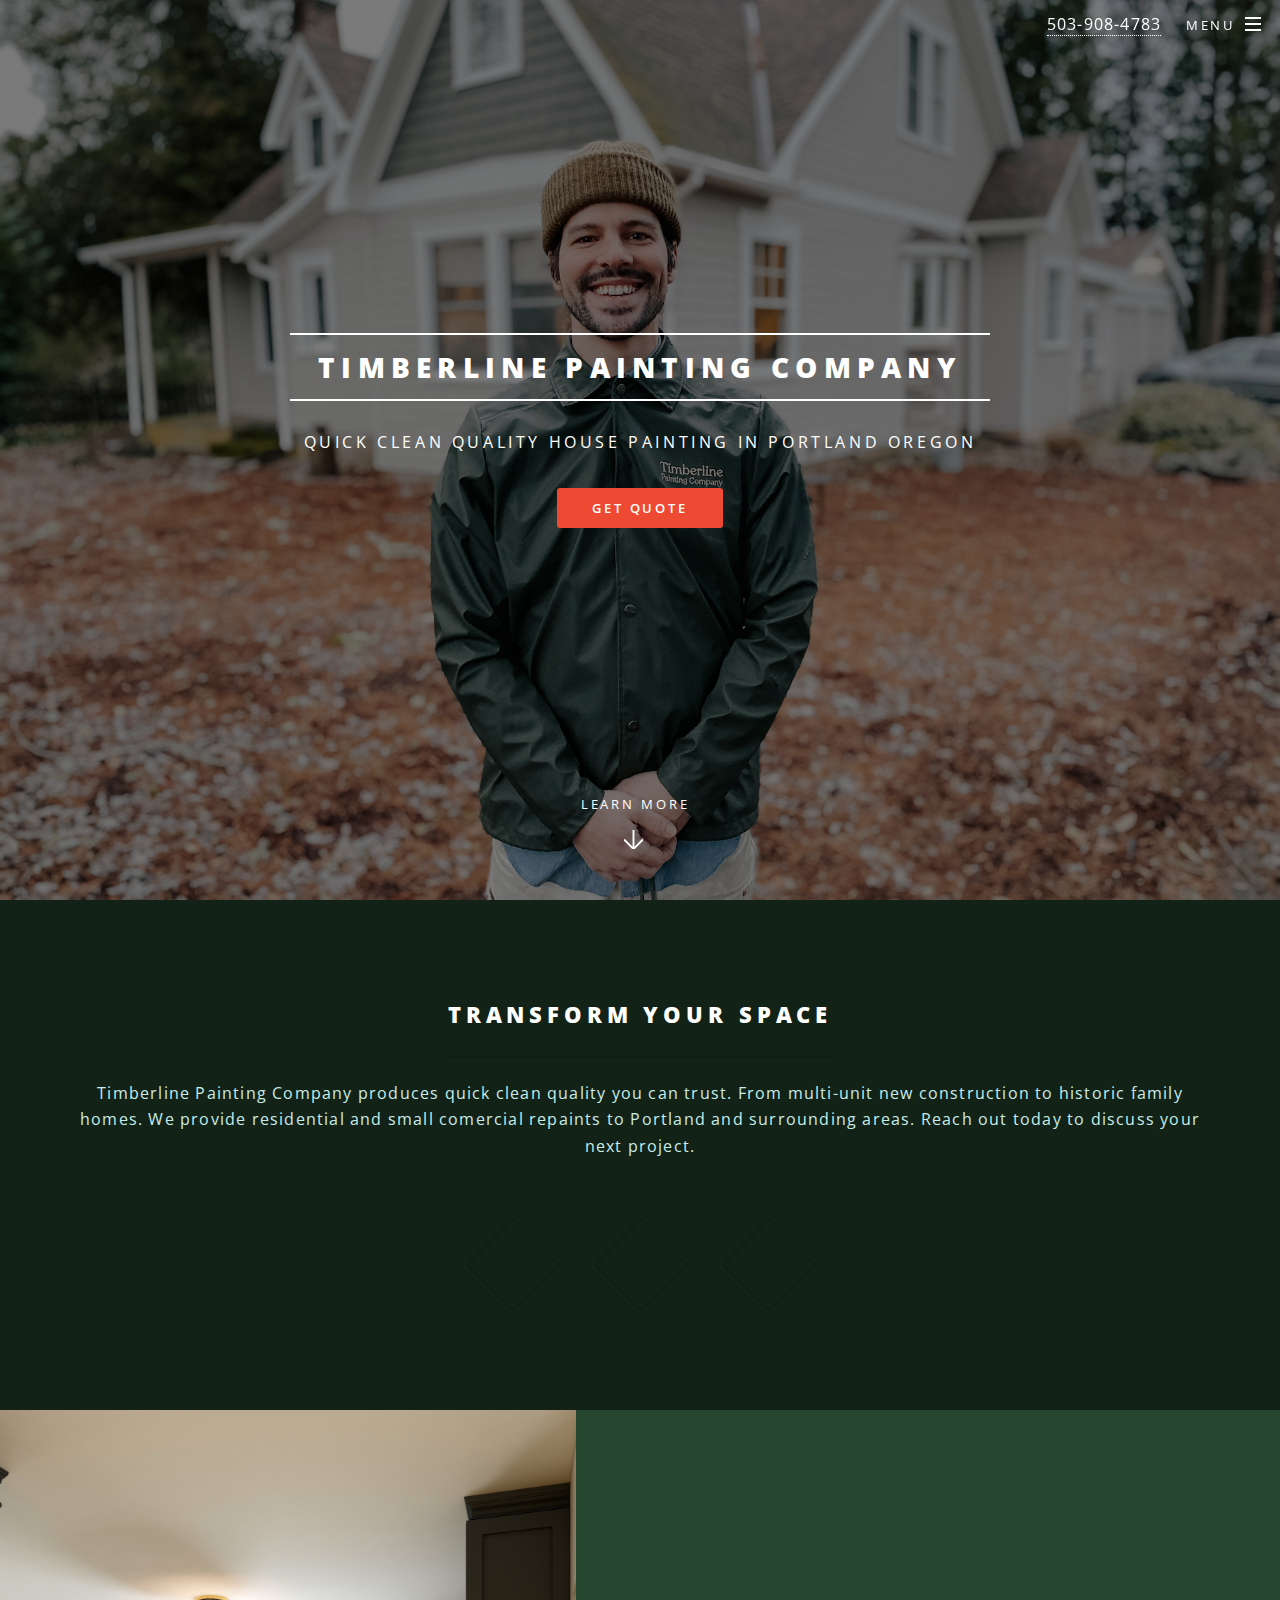
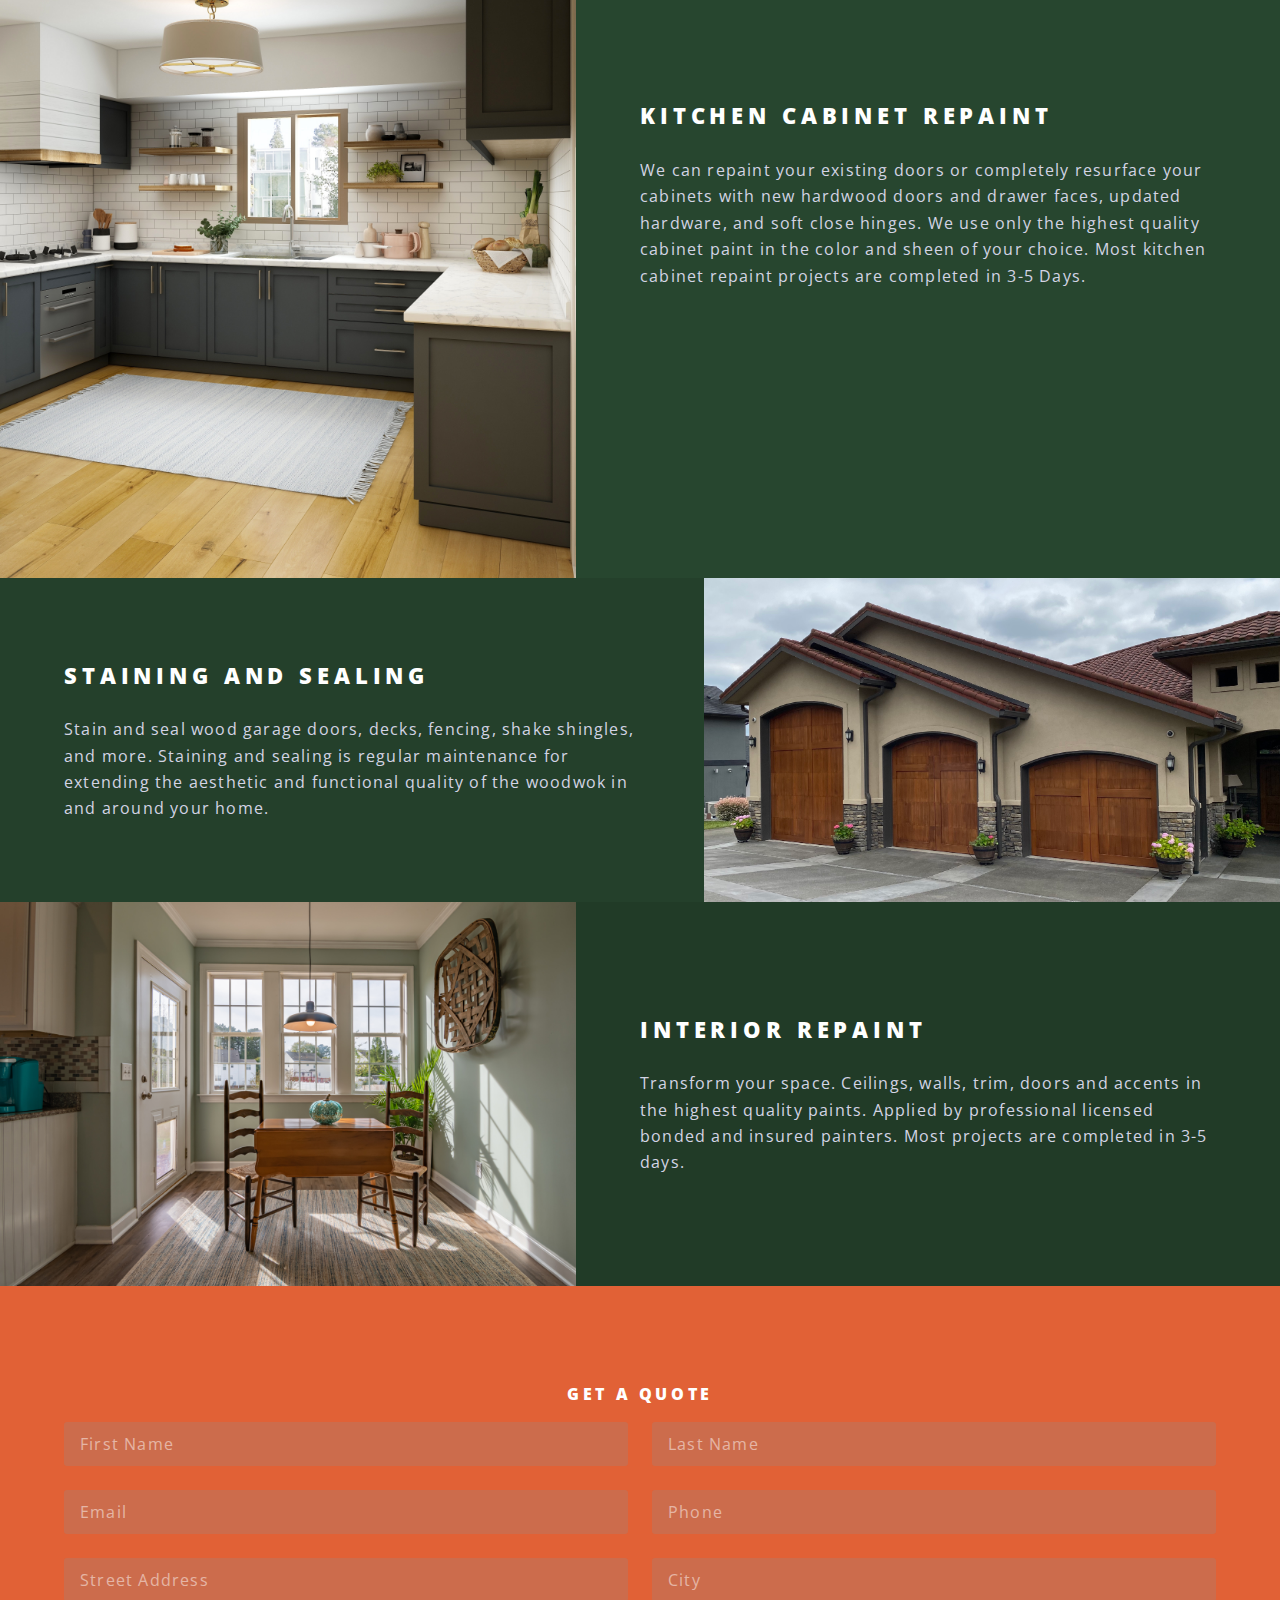
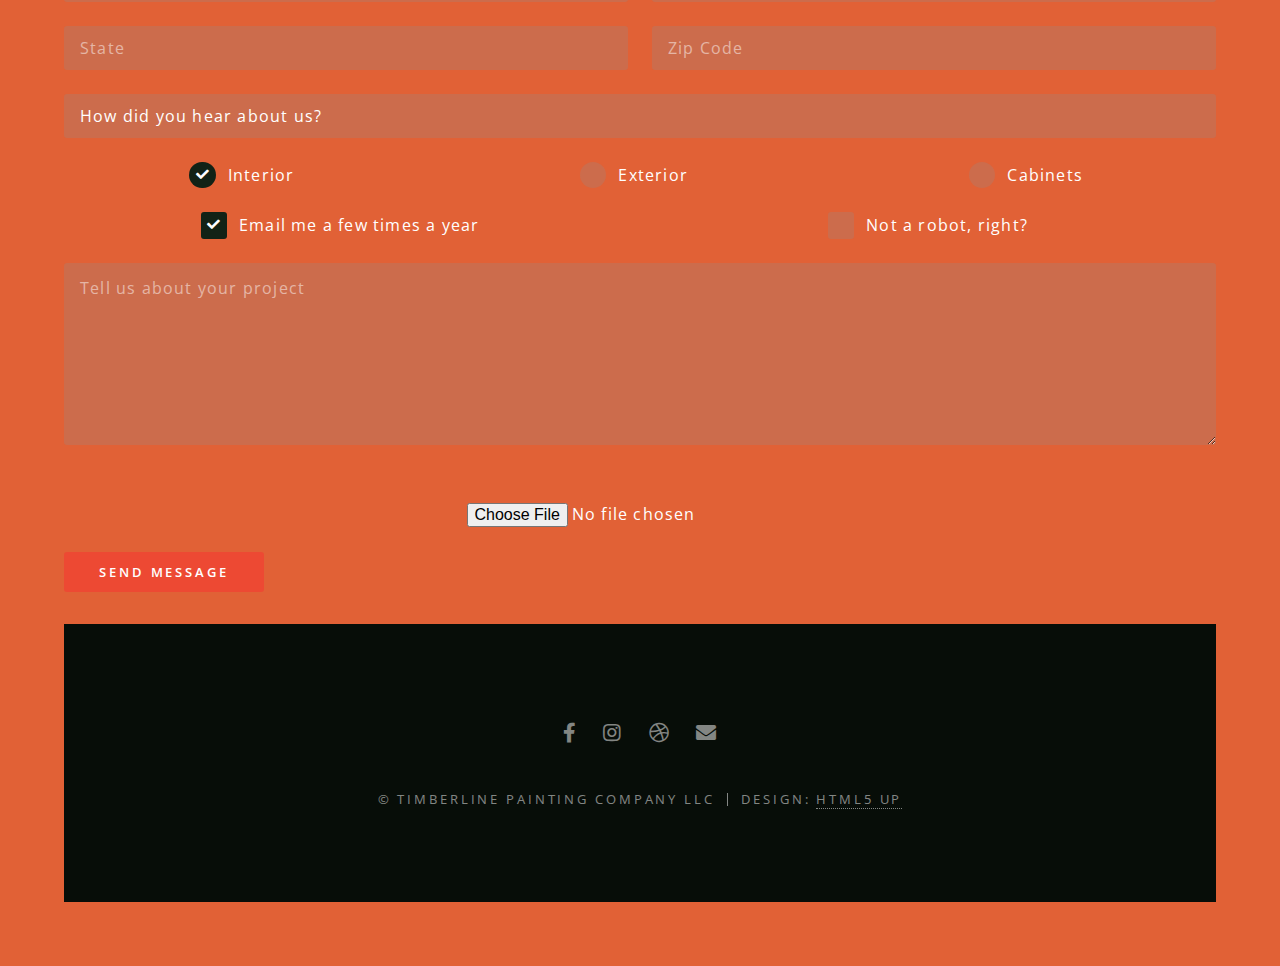
<file: html5up-spectral/index.html>
<!DOCTYPE HTML>
<!--
	Spectral by HTML5 UP
	html5up.net | @ajlkn
	Free for personal and commercial use under the CCA 3.0 license (html5up.net/license)
-->
<html>
	<head>
		<title>Timberline Painting Company LLC</title>
		<meta charset="utf-8" />
		<meta name="viewport" content="width=device-width, initial-scale=1, user-scalable=no" />
		<link rel="stylesheet" href="assets/css/main.css" />
		<noscript><link rel="stylesheet" href="assets/css/noscript.css" /></noscript>
		<link href="https://fonts.cdnfonts.com/css/recoleta" rel="stylesheet">
		<style>
			@import url('https://fonts.cdnfonts.com/css/recoleta');
			</style>

	</head>
	<body class="landing is-preload">

		<!-- Page Wrapper -->
			<div id="page-wrapper">

				<!-- Header -->
					<header id="header" class="alt">
						<h1><a href="index.html">Timberline Painting Company</a></h1>
						<nav id="nav">
							<ul>
								<a href="tel:503-908-4783">503-908-4783</a>
								<li class="special">
									<a href="#menu" class="menuToggle"><span>Menu</span></a>
									<div id="menu">
										<ul>
											<li><a href="index.html">Home</a></li>
											<li><a href="careers.html">Careers</a></li>
											<li><a href="generic.html">Generic</a></li>
											<li><a href="elements.html">Elements</a></li>
											
										</ul>
									</div>
								</li>
							</ul>
						</nav>
					</header>

				<!-- Banner -->
					<section id="banner">
						<div class="inner">
							<h2>Timberline Painting Company</h2>
							<p>Quick Clean Quality House Painting in Portland Oregon<br />
							<ul class="actions special">
								<li><section id="three" class="button primary">Get Quote</a></li>
							</ul>
						</div>
						<a href="#one" class="more scrolly">Learn More</a>
					</section>

				<!-- One -->
					<section id="one" class="wrapper style1 special">
						<div class="inner">
							<header class="major">
								<h2>Transform your space</h2>
								<p>Timberline Painting Company produces quick clean quality you can trust. From multi-unit new construction to historic family homes. We provide residential and small comercial repaints to Portland and surrounding areas. 

									Reach out today to discuss your next project.</p>
							</header>
							<ul class="icons major">
								<li><span class="icon fa-gem major style1"><span class="label">Lorem</span></span></li>
								<li><span class="icon fa-heart major style2"><span class="label">Ipsum</span></span></li>
								<li><span class="icon solid fa-code major style3"><span class="label">Dolor</span></span></li>
							</ul>
						</div>
					</section>

				<!-- Two -->
					<section id="two" class="wrapper alt style3">
						<section class="spotlight">
							<div class="image"><img src="images/pic01.jpg" alt="" /></div><div class="content">
								<h2>Kitchen Cabinet Repaint<br />
								</h2>
								<p>We can repaint your existing doors or completely resurface your cabinets with new hardwood doors and drawer faces, updated hardware, and soft close hinges. 
									We use only the highest quality cabinet paint in the color and sheen of your choice. 
								Most kitchen cabinet repaint projects are completed in 3-5 Days.</p>
							</div>
						</section>
						<section class="spotlight">
							<div class="image"><img src="images/pic02.jpg" alt="" /></div><div class="content">
								<h2>Staining and Sealing<br />
								</h2>
								<p>Stain and seal wood garage doors, decks, fencing, shake shingles, and more. 
									Staining and sealing is regular maintenance for extending the aesthetic and functional quality of the woodwok in and around your home.  

								</p>
							</div>
						</section>
						<section class="spotlight">
							<div class="image"><img src="images/pic03.jpg" alt="" /></div><div class="content">
								<h2>Interior Repaint<br />
								</h2>
								<p>Transform your space. 
									Ceilings, walls, trim, doors and accents in the highest quality paints. 
									Applied by professional licensed bonded and insured painters. 
									Most projects are completed in 3-5 days. 
									</p>
							</div>
						</section>
					</section>

				<!-- Three -->
					<section id="three" class="wrapper style2 special">
						<div class="inner">
							<section>
								<h4>Get a Quote</h4>
								<form method="post" action="#">
									<div class="row gtr-uniform">
										<div class="col-6 col-12-xsmall">
											<input type="text" name="demo-firstname" id="demo-firstname" value="" placeholder="First Name" />
										</div>
										<div class="col-6 col-12-xsmall">
											<input type="text" name="demo-lastname" id="demo-lastname" value="" placeholder="Last Name" />
										</div>
										<div class="col-6 col-12-xsmall">
											<input type="email" name="demo-email" id="demo-email" value="" placeholder="Email" />
										</div>
										<div class="col-6 col-12-xsmall">
											<input type="text" name="demo-phone" id="demo-phone" value="" placeholder="Phone" />
										</div>
										<div class="col-6 col-12-xsmall">
											<input type="text" name="demo-streetaddress" id="demo-streetaddress" value="" placeholder="Street Address" />
										</div>
										<div class="col-6 col-12-xsmall">
											<input type="text" name="demo-Cityaddress" id="demo-Cityaddress" value="" placeholder="City" />
										</div>
										<div class="col-6 col-12-xsmall">
											<input type="text" name="demo-Stateaddress" id="demo-Stateaddress" value="" placeholder="State" />
										</div>
										<div class="col-6 col-12-xsmall">
											<input type="text" name="demo-Zipaddress" id="demo-zipaddress" value="" placeholder="Zip Code" />
										</div>
										<div class="col-12">
											<select name="demo-category" id="demo-category">
												<option value="">How did you hear about us?</option>
												<option value="1">Facebook</option>
												<option value="1">Instagram</option>
												<option value="1">Google</option>
												<option value="1">Referral</option>
												<option value="1">Other</option>
											</select>
										</div>
										<div class="col-4 col-12-small">
											<input type="radio" id="demo-priority-low" name="demo-priority" checked>
											<label for="demo-priority-low">Interior</label>
										</div>
										<div class="col-4 col-12-small">
											<input type="radio" id="demo-priority-normal" name="demo-priority">
											<label for="demo-priority-normal">Exterior</label>
										</div>
										<div class="col-4 col-12-small">
											<input type="radio" id="demo-priority-high" name="demo-priority">
											<label for="demo-priority-high">Cabinets</label>
										</div>
										<div class="col-6 col-12-small">
											<input type="checkbox" id="demo-copy" name="demo-copy" checked>
											<label for="demo-copy">Email me a few times a year</label>
										</div>
										<div class="col-6 col-12-small">
											<input type="checkbox" id="demo-human" name="demo-human" >
											<label for="demo-human">Not a robot, right?</label>
										</div>
										<div class="col-12">
											<textarea name="demo-message" id="demo-message" placeholder="Tell us about your project" rows="6"></textarea>
										</div>
										<div class="col-12">
											<ul class="actions"></ul>
											<form action="/action_page.php">
											<input type="file" id="myFile" name="filename">
											</ul>
										</div>
										<div class="col-12">
											<form action="/action_page.php" method="post">
											<ul class="actions">
												<li><input type="submit" value="Send Message" class="primary" /></li>
											</ul>
											
											</ul>
										</div>
									</div>
								</form>
							</section>


				<!-- Footer -->
					<footer id="footer">
						<ul class="icons">
					
							<li><a href="#" class="icon brands fa-facebook-f"><span class="label">Facebook</span></a></li>
							<li><a href="#" class="icon brands fa-instagram"><span class="label">Instagram</span></a></li>
							<li><a href="#" class="icon brands fa-dribbble"><span class="label">Dribbble</span></a></li>
							<li><a href="#" class="icon solid fa-envelope"><span class="label">Email</span></a></li>
						</ul>
						<ul class="copyright">
							<li>&copy; Timberline Painting Company llc</li><li>Design: <a href="http://html5up.net">HTML5 UP</a></li>
						</ul>
					</footer>

			</div>

		<!-- Scripts -->
			<script src="assets/js/jquery.min.js"></script>
			<script src="assets/js/jquery.scrollex.min.js"></script>
			<script src="assets/js/jquery.scrolly.min.js"></script>
			<script src="assets/js/browser.min.js"></script>
			<script src="assets/js/breakpoints.min.js"></script>
			<script src="assets/js/util.js"></script>
			<script src="assets/js/main.js"></script>

	</body>
</html>
</file>
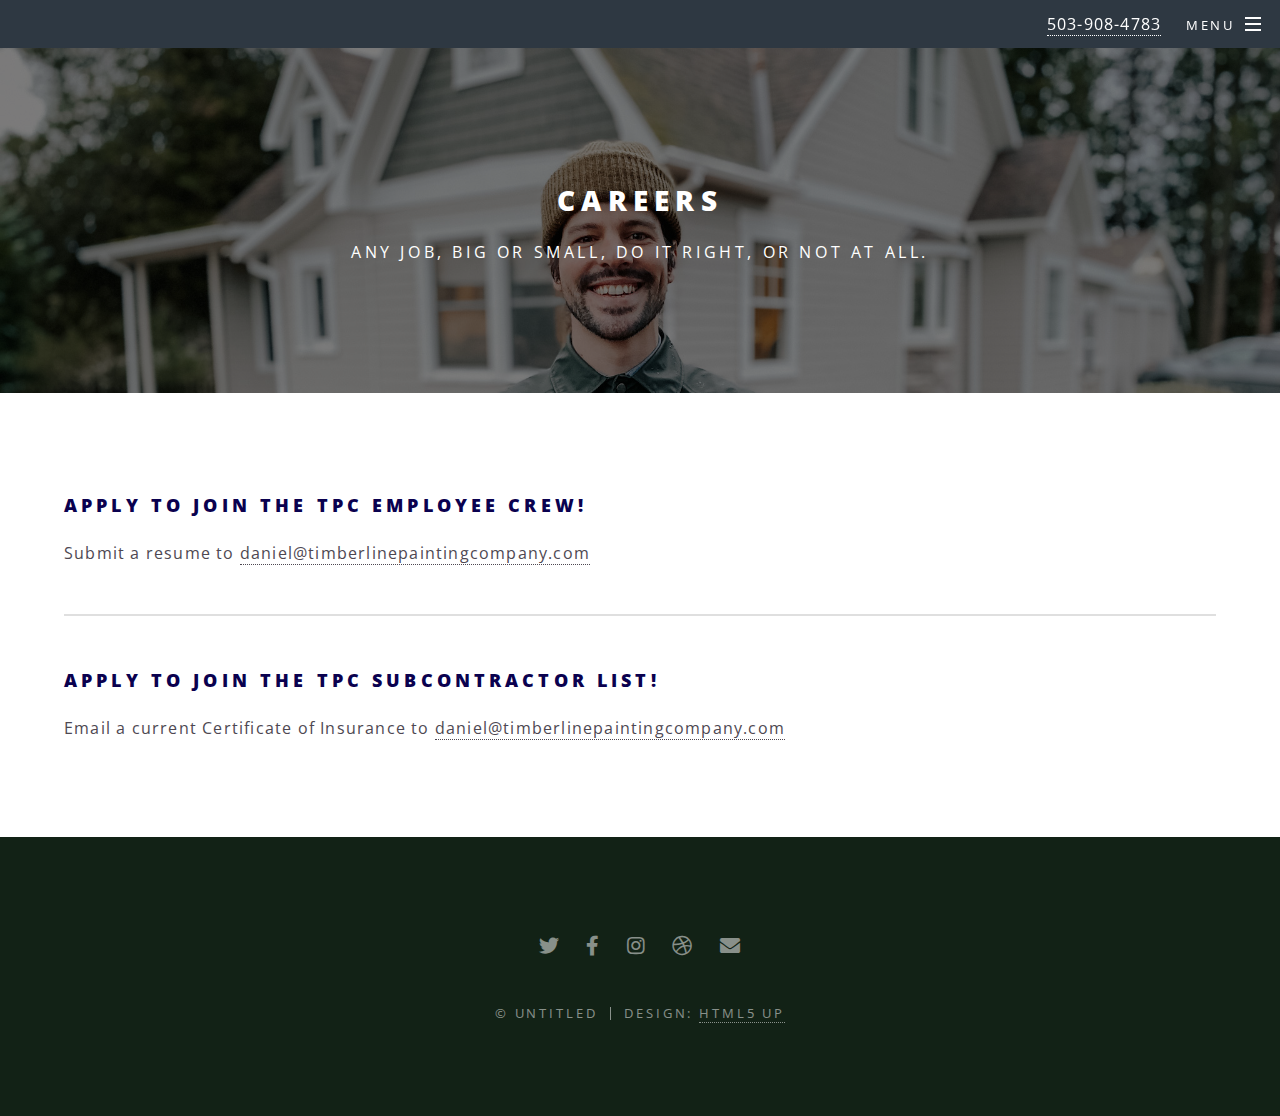
<file: html5up-spectral/careers.html>
<!DOCTYPE HTML>
<!--
	Spectral by HTML5 UP
	html5up.net | @ajlkn
	Free for personal and commercial use under the CCA 3.0 license (html5up.net/license)
-->
<html>
	<head>
		<title>Generic - Spectral by HTML5 UP</title>
		<meta charset="utf-8" />
		<meta name="viewport" content="width=device-width, initial-scale=1, user-scalable=no" />
		<link rel="stylesheet" href="assets/css/main.css" />
		<noscript><link rel="stylesheet" href="assets/css/noscript.css" /></noscript>
	</head>
	<body class="is-preload">

		<!-- Page Wrapper -->
			<div id="page-wrapper">

				<!-- Header -->
				<header id="header" class="alt">
					<h1><a href="index.html">Timberline Painting Company</a></h1>
					<nav id="nav">
						<ul>
							<a href="tel:503-908-4783">503-908-4783</a>
							<li class="special">
								<a href="#menu" class="menuToggle"><span>Menu</span></a>
								<div id="menu">
									<ul>
										<li><a href="index.html">Home</a></li>
										<li><a href="careers.html">Generic</a></li>
										<li><a href="generic.html">Generic</a></li>
										<li><a href="elements.html">Elements</a></li>
										
									</ul>
								</div>
							</li>
						</ul>
					</nav>
				</header>

				<!-- Main -->
					<article id="main">
						<header>
							<h2>Careers</h2>
							<p>Any job, big or small, do it right, or not at all.</p>
						</header>
						<section class="wrapper style5">
							<div class="inner">

								<h3>Apply to join the TPC Employee Crew!</h3>
								<p>Submit a resume to <a href="mailto:daniel@timberlinepaintingcompany.com">daniel@timberlinepaintingcompany.com</a>

								

								<hr />

								<h3>Apply to join the TPC Subcontractor List!</h3>
								<p>Email a current Certificate of Insurance to <a href="mailto:daniel@timberlinepaintingcompany.com">daniel@timberlinepaintingcompany.com</a> </p>


							</div>
						</section>
					</article>

				<!-- Footer -->
					<footer id="footer">
						<ul class="icons">
							<li><a href="#" class="icon brands fa-twitter"><span class="label">Twitter</span></a></li>
							<li><a href="#" class="icon brands fa-facebook-f"><span class="label">Facebook</span></a></li>
							<li><a href="#" class="icon brands fa-instagram"><span class="label">Instagram</span></a></li>
							<li><a href="#" class="icon brands fa-dribbble"><span class="label">Dribbble</span></a></li>
							<li><a href="#" class="icon solid fa-envelope"><span class="label">Email</span></a></li>
						</ul>
						<ul class="copyright">
							<li>&copy; Untitled</li><li>Design: <a href="http://html5up.net">HTML5 UP</a></li>
						</ul>
					</footer>

			</div>

		<!-- Scripts -->
			<script src="assets/js/jquery.min.js"></script>
			<script src="assets/js/jquery.scrollex.min.js"></script>
			<script src="assets/js/jquery.scrolly.min.js"></script>
			<script src="assets/js/browser.min.js"></script>
			<script src="assets/js/breakpoints.min.js"></script>
			<script src="assets/js/util.js"></script>
			<script src="assets/js/main.js"></script>

	</body>
</html>
</file>
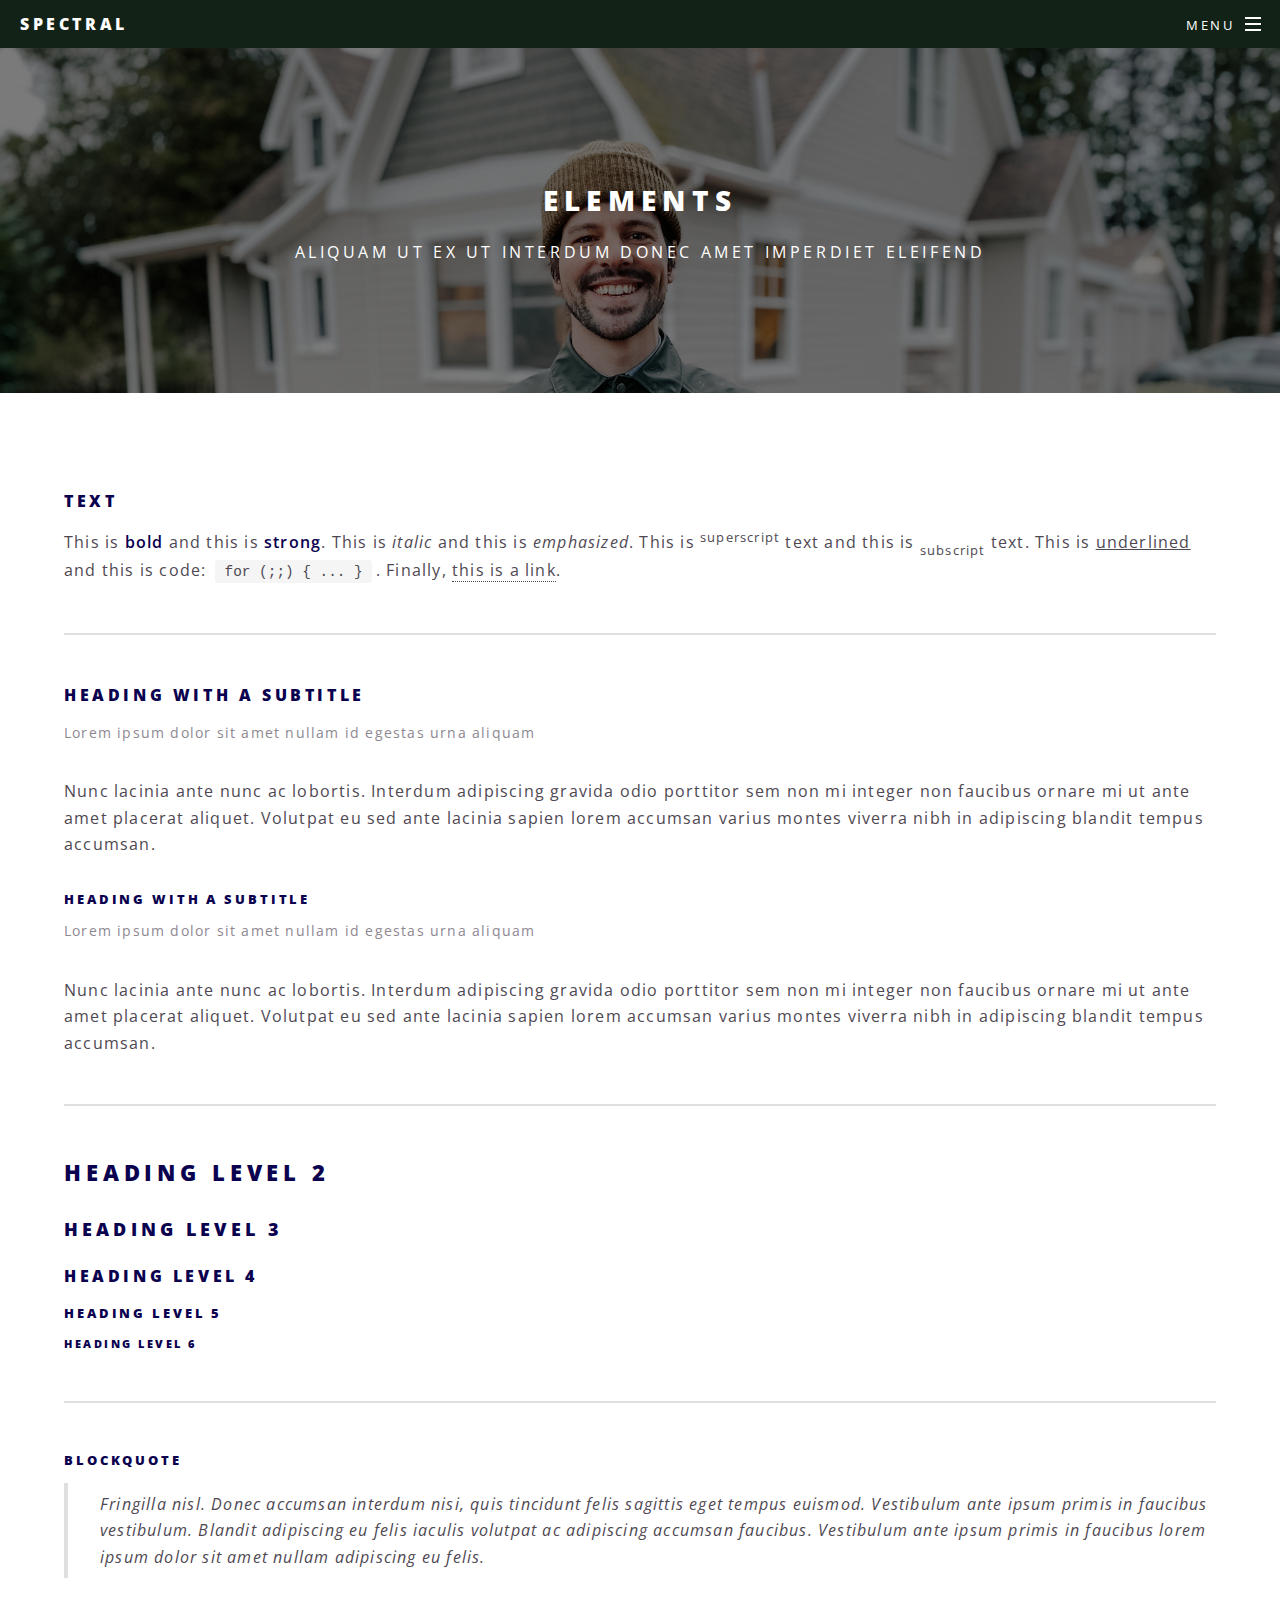
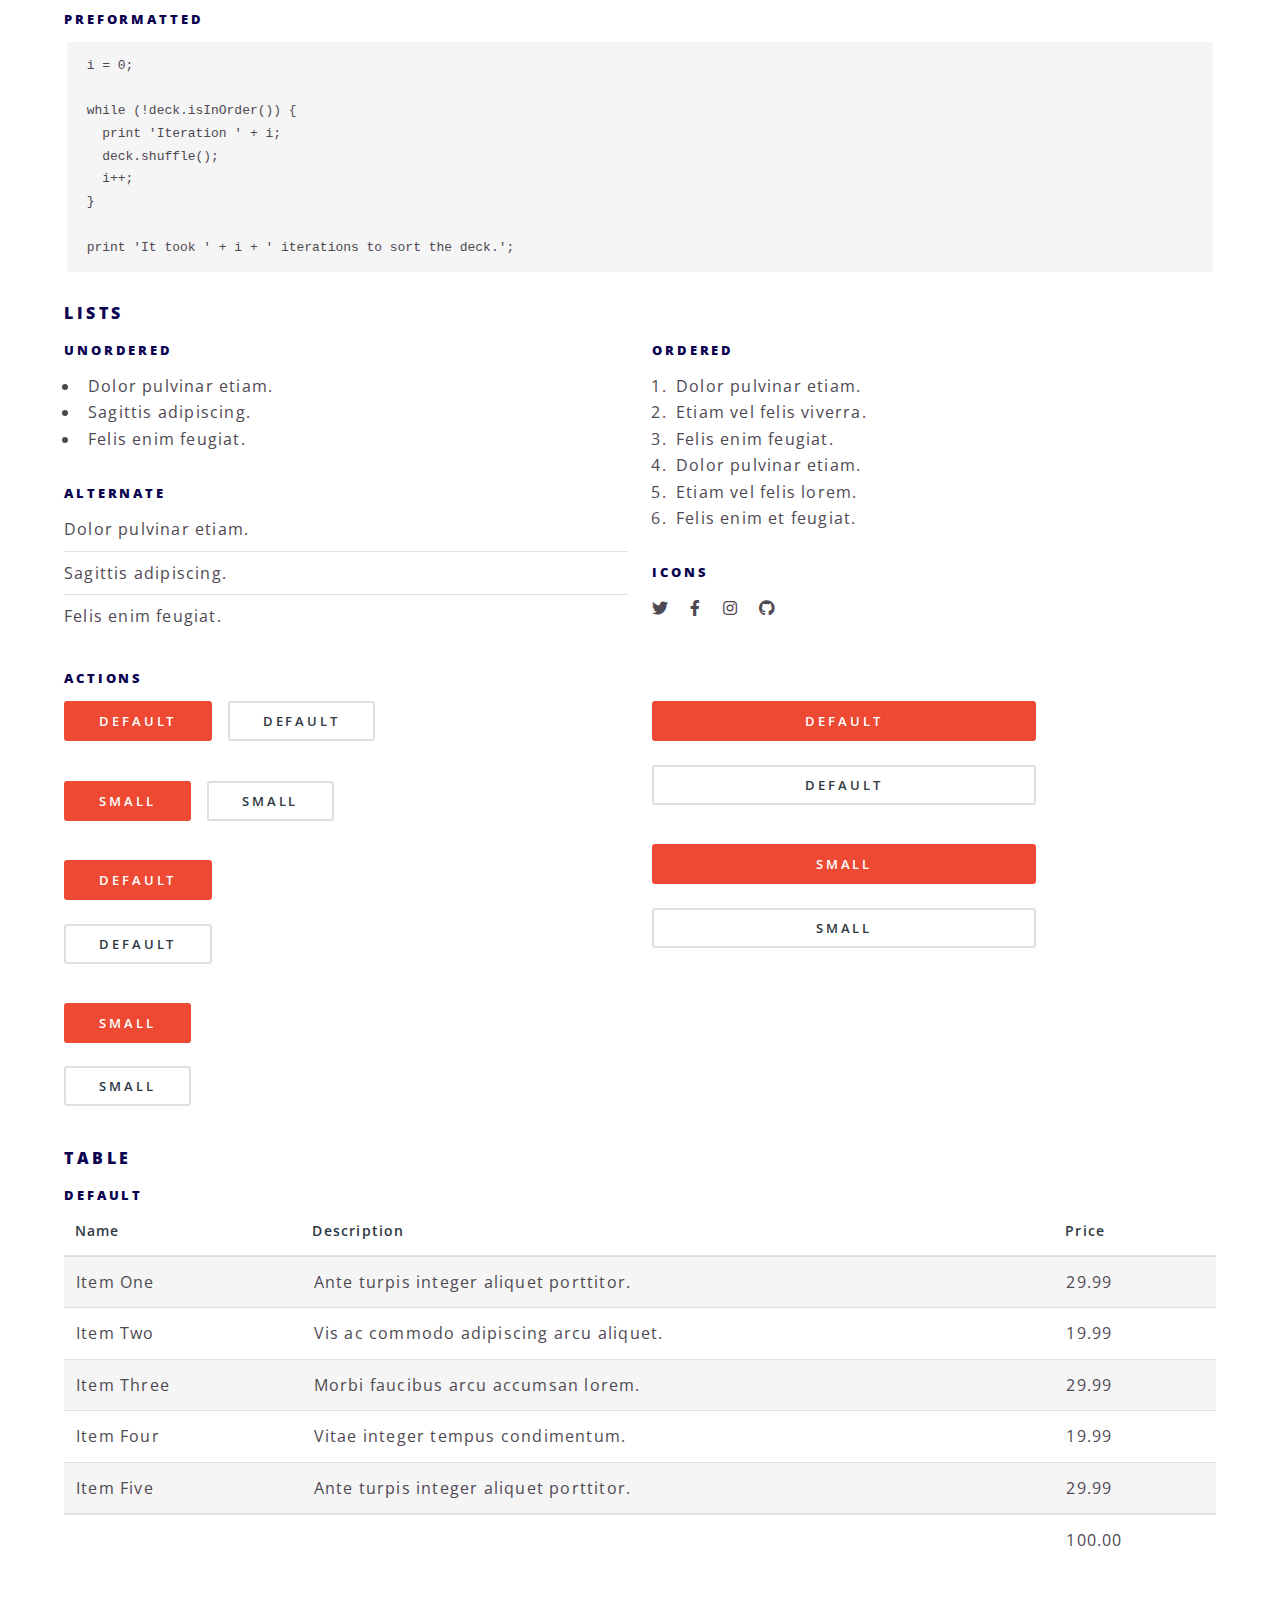
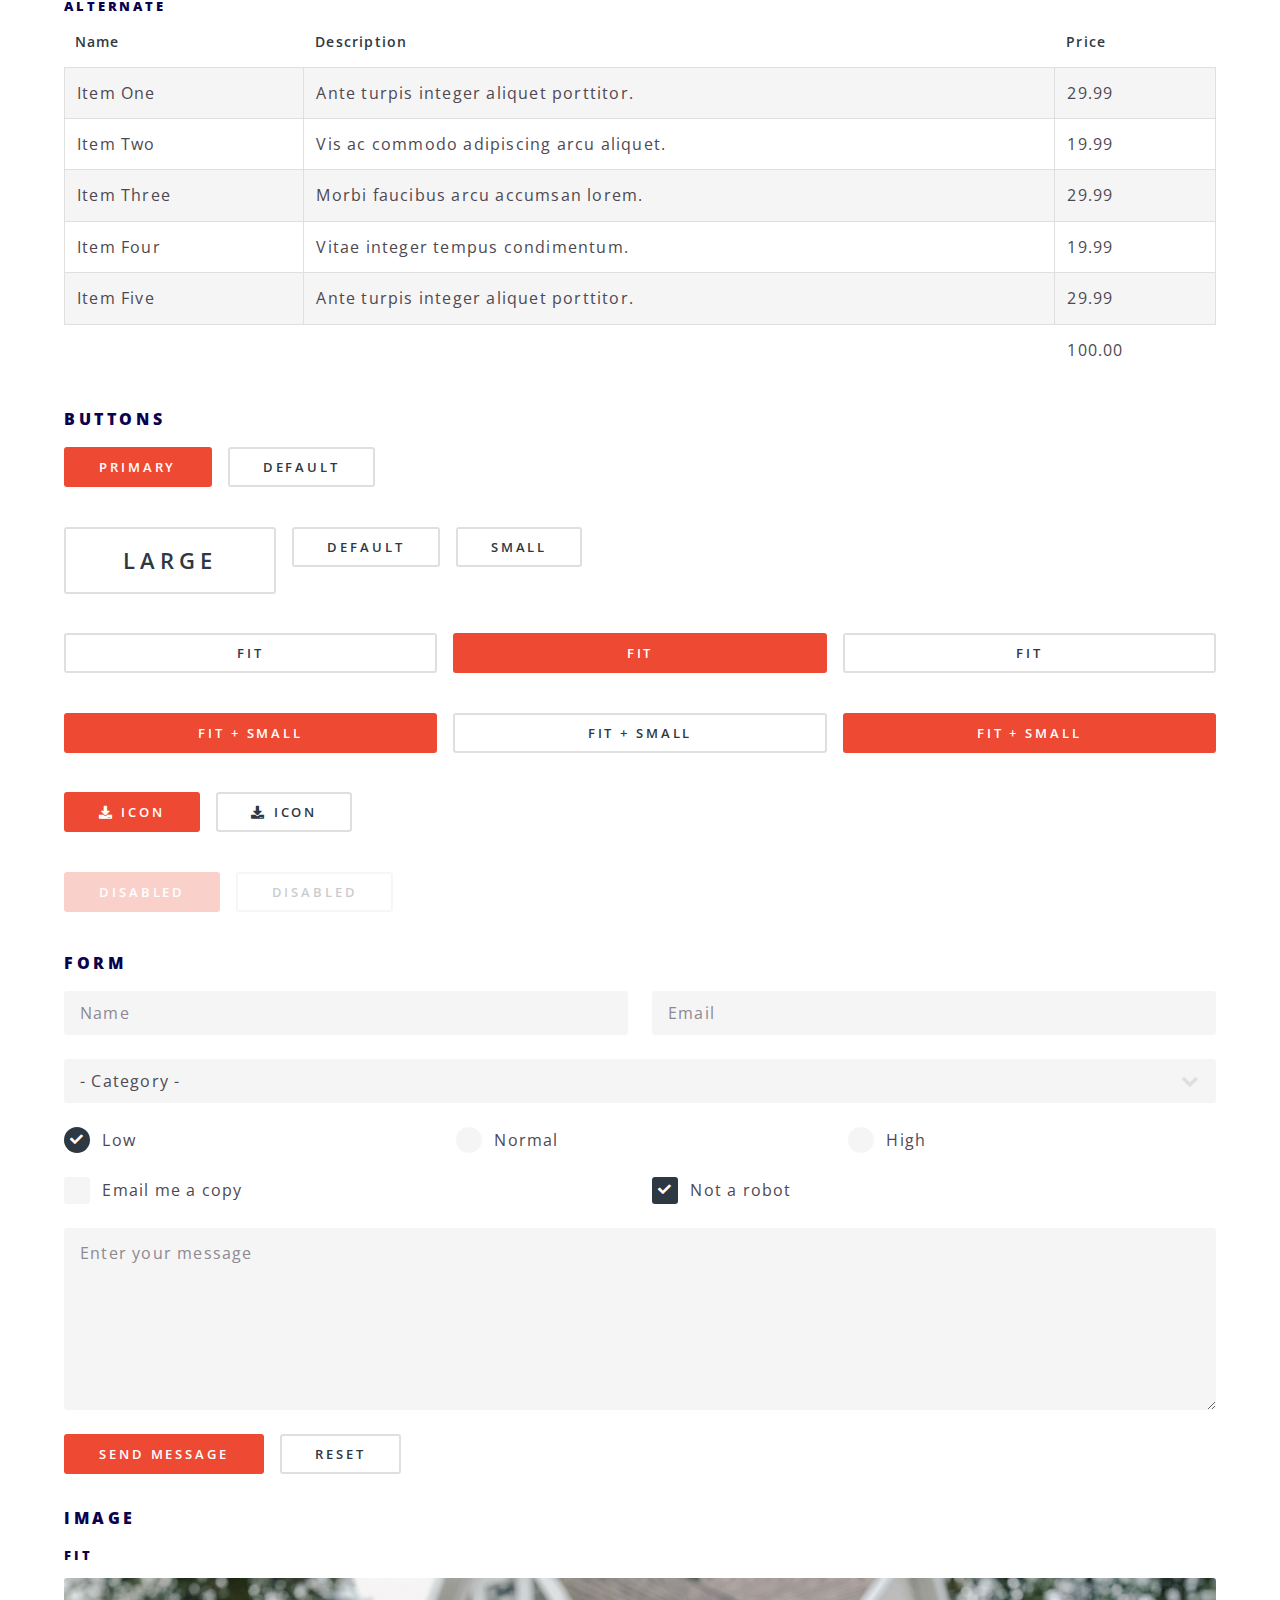
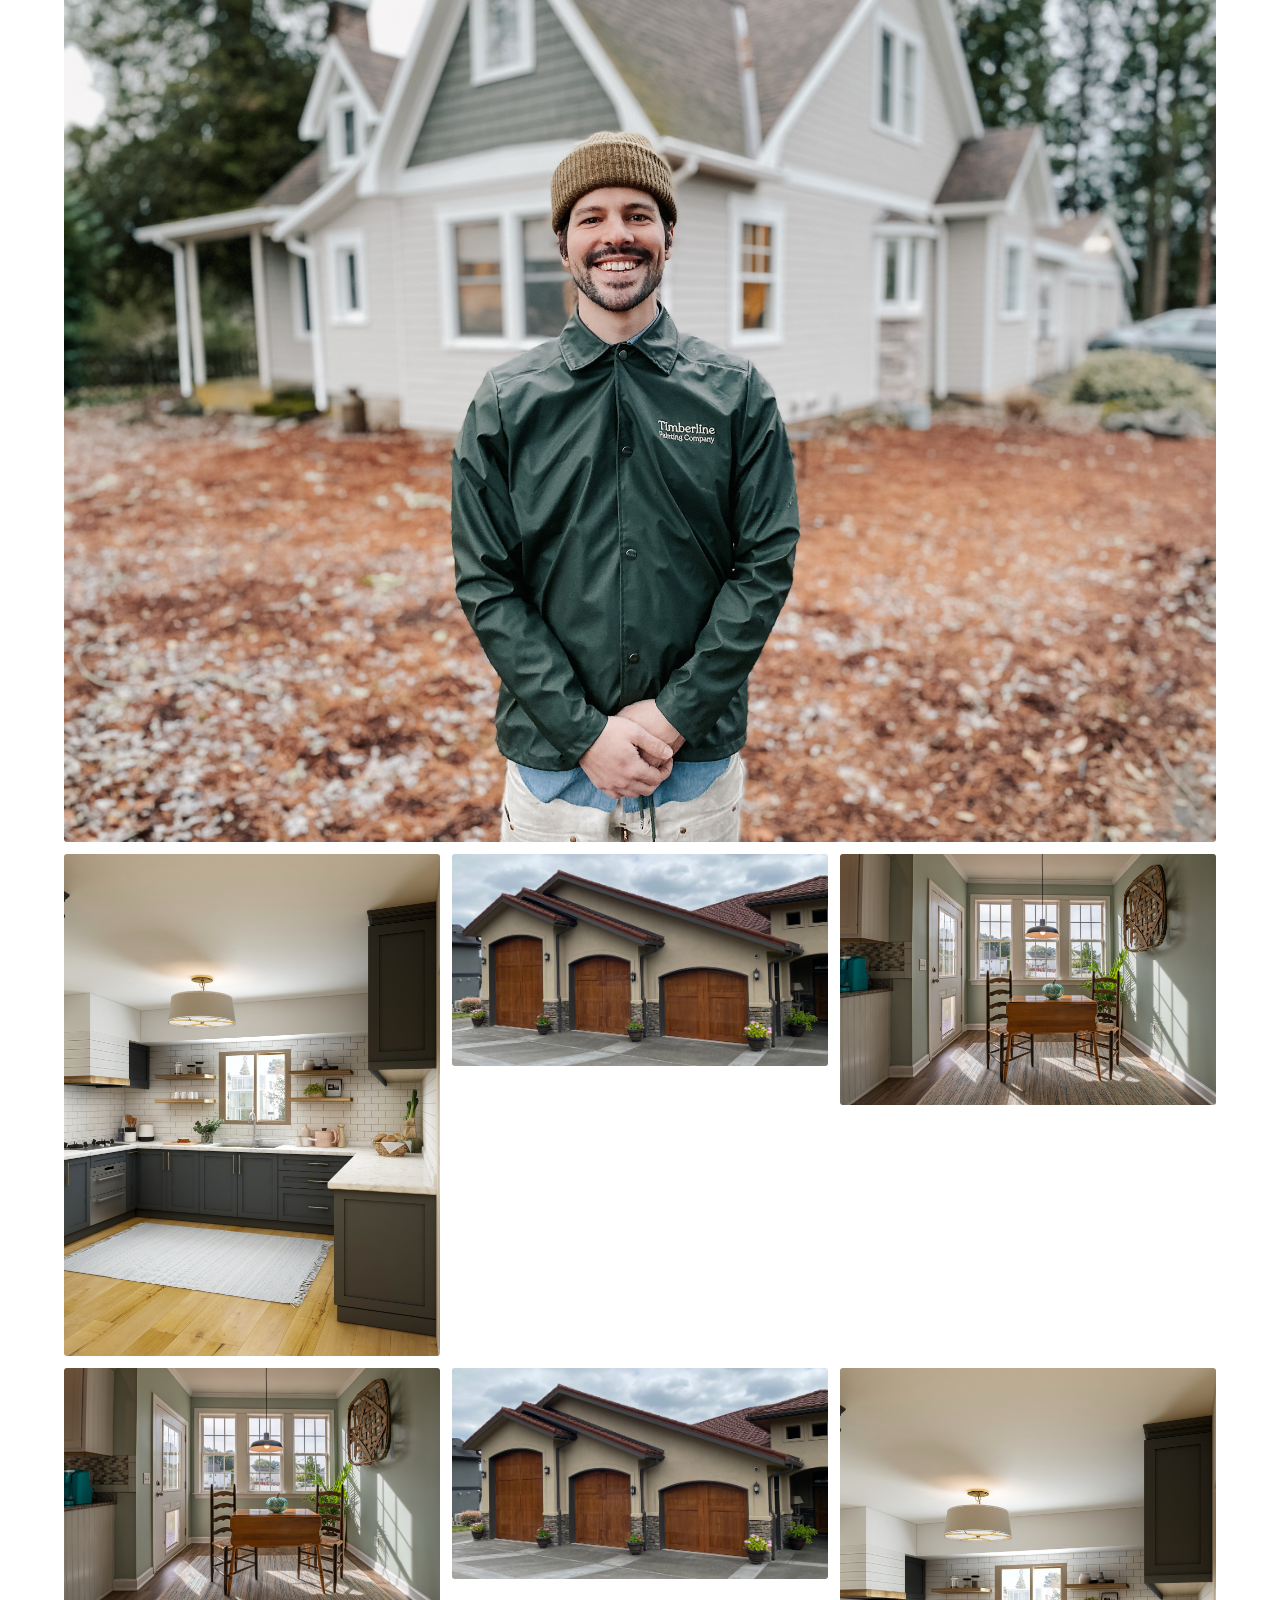
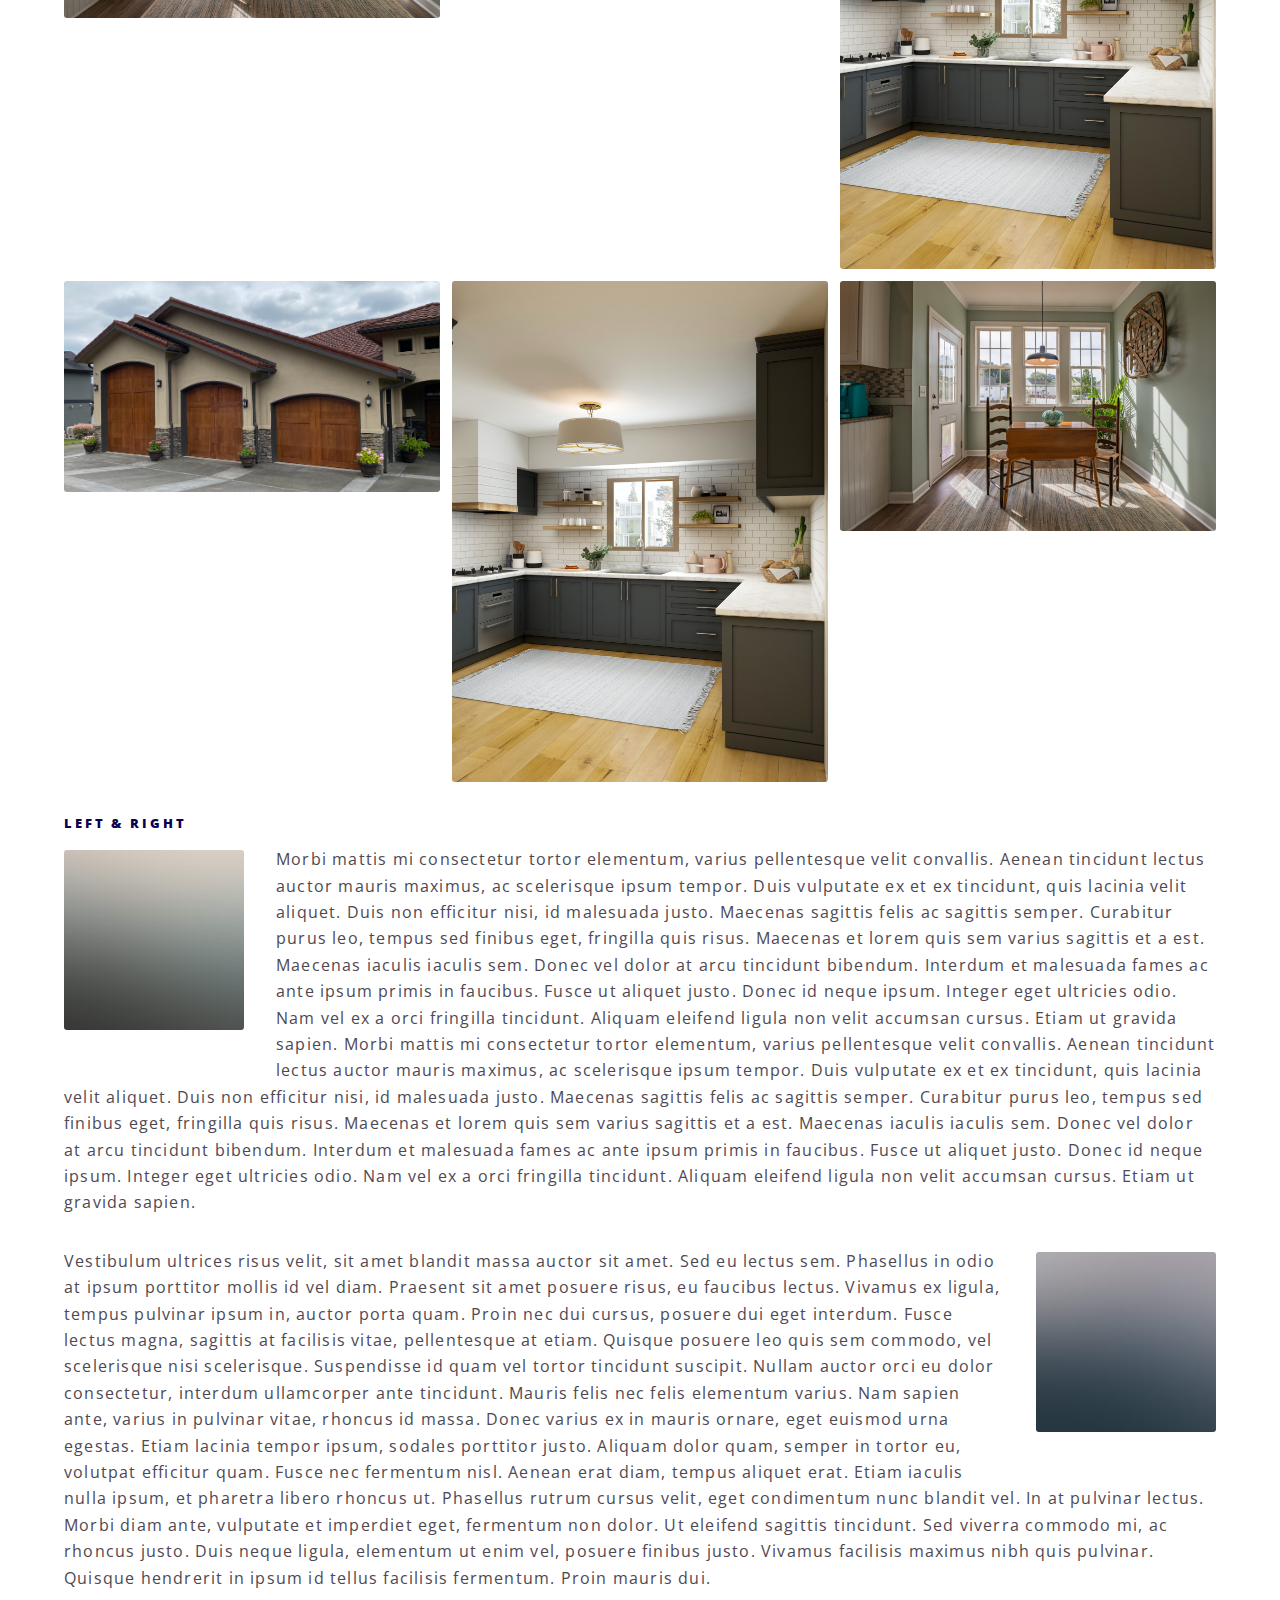
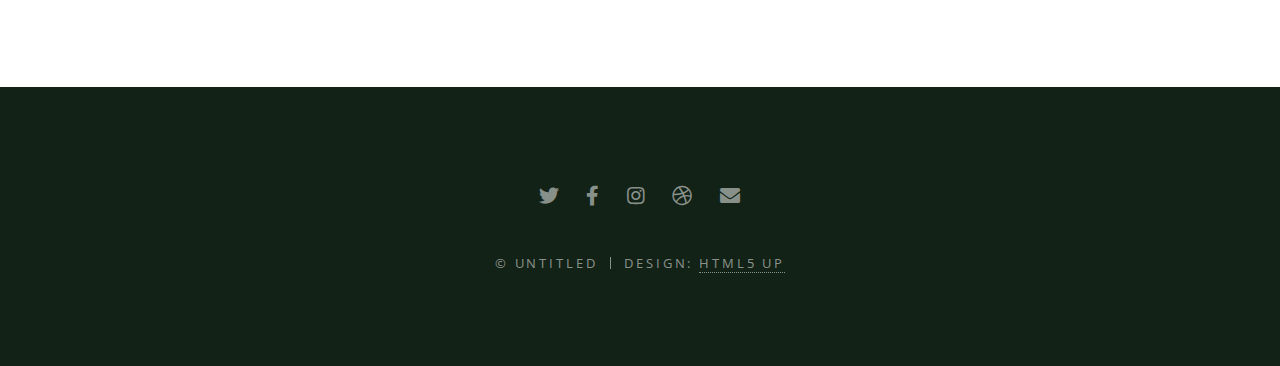
<file: html5up-spectral/elements.html>
<!DOCTYPE HTML>
<!--
	Spectral by HTML5 UP
	html5up.net | @ajlkn
	Free for personal and commercial use under the CCA 3.0 license (html5up.net/license)
-->
<html>
	<head>
		<title>Elements - Spectral by HTML5 UP</title>
		<meta charset="utf-8" />
		<meta name="viewport" content="width=device-width, initial-scale=1, user-scalable=no" />
		<link rel="stylesheet" href="assets/css/main.css" />
		<noscript><link rel="stylesheet" href="assets/css/noscript.css" /></noscript>
	</head>
	<body class="is-preload">

		<!-- Page Wrapper -->
			<div id="page-wrapper">

				<!-- Header -->
					<header id="header">
						<h1><a href="index.html">Spectral</a></h1>
						<nav id="nav">
							<ul>
								<li class="special">
									<a href="#menu" class="menuToggle"><span>Menu</span></a>
									<div id="menu">
										<ul>
											<li><a href="index.html">Home</a></li>
											<li><a href="generic.html">Generic</a></li>
											<li><a href="elements.html">Elements</a></li>
											<li><a href="#">Sign Up</a></li>
											<li><a href="#">Log In</a></li>
										</ul>
									</div>
								</li>
							</ul>
						</nav>
					</header>

				<!-- Main -->
					<article id="main">
						<header>
							<h2>Elements</h2>
							<p>Aliquam ut ex ut interdum donec amet imperdiet eleifend</p>
						</header>
						<section class="wrapper style5">
							<div class="inner">

								<section>
									<h4>Text</h4>
									<p>This is <b>bold</b> and this is <strong>strong</strong>. This is <i>italic</i> and this is <em>emphasized</em>.
									This is <sup>superscript</sup> text and this is <sub>subscript</sub> text.
									This is <u>underlined</u> and this is code: <code>for (;;) { ... }</code>. Finally, <a href="#">this is a link</a>.</p>
									<hr />
									<header>
										<h4>Heading with a Subtitle</h4>
										<p>Lorem ipsum dolor sit amet nullam id egestas urna aliquam</p>
									</header>
									<p>Nunc lacinia ante nunc ac lobortis. Interdum adipiscing gravida odio porttitor sem non mi integer non faucibus ornare mi ut ante amet placerat aliquet. Volutpat eu sed ante lacinia sapien lorem accumsan varius montes viverra nibh in adipiscing blandit tempus accumsan.</p>
									<header>
										<h5>Heading with a Subtitle</h5>
										<p>Lorem ipsum dolor sit amet nullam id egestas urna aliquam</p>
									</header>
									<p>Nunc lacinia ante nunc ac lobortis. Interdum adipiscing gravida odio porttitor sem non mi integer non faucibus ornare mi ut ante amet placerat aliquet. Volutpat eu sed ante lacinia sapien lorem accumsan varius montes viverra nibh in adipiscing blandit tempus accumsan.</p>
									<hr />
									<h2>Heading Level 2</h2>
									<h3>Heading Level 3</h3>
									<h4>Heading Level 4</h4>
									<h5>Heading Level 5</h5>
									<h6>Heading Level 6</h6>
									<hr />
									<h5>Blockquote</h5>
									<blockquote>Fringilla nisl. Donec accumsan interdum nisi, quis tincidunt felis sagittis eget tempus euismod. Vestibulum ante ipsum primis in faucibus vestibulum. Blandit adipiscing eu felis iaculis volutpat ac adipiscing accumsan faucibus. Vestibulum ante ipsum primis in faucibus lorem ipsum dolor sit amet nullam adipiscing eu felis.</blockquote>
									<h5>Preformatted</h5>
									<pre><code>i = 0;

while (!deck.isInOrder()) {
  print 'Iteration ' + i;
  deck.shuffle();
  i++;
}

print 'It took ' + i + ' iterations to sort the deck.';</code></pre>
								</section>

								<section>
									<h4>Lists</h4>
									<div class="row">
										<div class="col-6 col-12-medium">
											<h5>Unordered</h5>
											<ul>
												<li>Dolor pulvinar etiam.</li>
												<li>Sagittis adipiscing.</li>
												<li>Felis enim feugiat.</li>
											</ul>
											<h5>Alternate</h5>
											<ul class="alt">
												<li>Dolor pulvinar etiam.</li>
												<li>Sagittis adipiscing.</li>
												<li>Felis enim feugiat.</li>
											</ul>
										</div>
										<div class="col-6 col-12-medium">
											<h5>Ordered</h5>
											<ol>
												<li>Dolor pulvinar etiam.</li>
												<li>Etiam vel felis viverra.</li>
												<li>Felis enim feugiat.</li>
												<li>Dolor pulvinar etiam.</li>
												<li>Etiam vel felis lorem.</li>
												<li>Felis enim et feugiat.</li>
											</ol>
											<h5>Icons</h5>
											<ul class="icons">
												<li><a href="#" class="icon brands fa-twitter"><span class="label">Twitter</span></a></li>
												<li><a href="#" class="icon brands fa-facebook-f"><span class="label">Facebook</span></a></li>
												<li><a href="#" class="icon brands fa-instagram"><span class="label">Instagram</span></a></li>
												<li><a href="#" class="icon brands fa-github"><span class="label">Github</span></a></li>
											</ul>
										</div>
									</div>
									<h5>Actions</h5>
									<div class="row">
										<div class="col-6 col-12-medium">
											<ul class="actions">
												<li><a href="#" class="button primary">Default</a></li>
												<li><a href="#" class="button">Default</a></li>
											</ul>
											<ul class="actions small">
												<li><a href="#" class="button primary small">Small</a></li>
												<li><a href="#" class="button small">Small</a></li>
											</ul>
											<ul class="actions stacked">
												<li><a href="#" class="button primary">Default</a></li>
												<li><a href="#" class="button">Default</a></li>
											</ul>
											<ul class="actions stacked">
												<li><a href="#" class="button primary small">Small</a></li>
												<li><a href="#" class="button small">Small</a></li>
											</ul>
										</div>
										<div class="col-6 col-12-medium">
											<ul class="actions stacked">
												<li><a href="#" class="button primary fit">Default</a></li>
												<li><a href="#" class="button fit">Default</a></li>
											</ul>
											<ul class="actions stacked">
												<li><a href="#" class="button primary small fit">Small</a></li>
												<li><a href="#" class="button small fit">Small</a></li>
											</ul>
										</div>
									</div>
								</section>

								<section>
									<h4>Table</h4>
									<h5>Default</h5>
									<div class="table-wrapper">
										<table>
											<thead>
												<tr>
													<th>Name</th>
													<th>Description</th>
													<th>Price</th>
												</tr>
											</thead>
											<tbody>
												<tr>
													<td>Item One</td>
													<td>Ante turpis integer aliquet porttitor.</td>
													<td>29.99</td>
												</tr>
												<tr>
													<td>Item Two</td>
													<td>Vis ac commodo adipiscing arcu aliquet.</td>
													<td>19.99</td>
												</tr>
												<tr>
													<td>Item Three</td>
													<td> Morbi faucibus arcu accumsan lorem.</td>
													<td>29.99</td>
												</tr>
												<tr>
													<td>Item Four</td>
													<td>Vitae integer tempus condimentum.</td>
													<td>19.99</td>
												</tr>
												<tr>
													<td>Item Five</td>
													<td>Ante turpis integer aliquet porttitor.</td>
													<td>29.99</td>
												</tr>
											</tbody>
											<tfoot>
												<tr>
													<td colspan="2"></td>
													<td>100.00</td>
												</tr>
											</tfoot>
										</table>
									</div>

									<h5>Alternate</h5>
									<div class="table-wrapper">
										<table class="alt">
											<thead>
												<tr>
													<th>Name</th>
													<th>Description</th>
													<th>Price</th>
												</tr>
											</thead>
											<tbody>
												<tr>
													<td>Item One</td>
													<td>Ante turpis integer aliquet porttitor.</td>
													<td>29.99</td>
												</tr>
												<tr>
													<td>Item Two</td>
													<td>Vis ac commodo adipiscing arcu aliquet.</td>
													<td>19.99</td>
												</tr>
												<tr>
													<td>Item Three</td>
													<td> Morbi faucibus arcu accumsan lorem.</td>
													<td>29.99</td>
												</tr>
												<tr>
													<td>Item Four</td>
													<td>Vitae integer tempus condimentum.</td>
													<td>19.99</td>
												</tr>
												<tr>
													<td>Item Five</td>
													<td>Ante turpis integer aliquet porttitor.</td>
													<td>29.99</td>
												</tr>
											</tbody>
											<tfoot>
												<tr>
													<td colspan="2"></td>
													<td>100.00</td>
												</tr>
											</tfoot>
										</table>
									</div>
								</section>

								<section>
									<h4>Buttons</h4>
									<ul class="actions">
										<li><a href="#" class="button primary">Primary</a></li>
										<li><a href="#" class="button">Default</a></li>
									</ul>
									<ul class="actions">
										<li><a href="#" class="button large">Large</a></li>
										<li><a href="#" class="button">Default</a></li>
										<li><a href="#" class="button small">Small</a></li>
									</ul>
									<ul class="actions fit">
										<li><a href="#" class="button fit">Fit</a></li>
										<li><a href="#" class="button primary fit">Fit</a></li>
										<li><a href="#" class="button fit">Fit</a></li>
									</ul>
									<ul class="actions fit small">
										<li><a href="#" class="button primary fit small">Fit + Small</a></li>
										<li><a href="#" class="button fit small">Fit + Small</a></li>
										<li><a href="#" class="button primary fit small">Fit + Small</a></li>
									</ul>
									<ul class="actions">
										<li><a href="#" class="button primary icon solid fa-download">Icon</a></li>
										<li><a href="#" class="button icon solid fa-download">Icon</a></li>
									</ul>
									<ul class="actions">
										<li><span class="button primary disabled">Disabled</span></li>
										<li><span class="button disabled">Disabled</span></li>
									</ul>
								</section>

								<section>
									<h4>Form</h4>
									<form method="post" action="#">
										<div class="row gtr-uniform">
											<div class="col-6 col-12-xsmall">
												<input type="text" name="demo-name" id="demo-name" value="" placeholder="Name" />
											</div>
											<div class="col-6 col-12-xsmall">
												<input type="email" name="demo-email" id="demo-email" value="" placeholder="Email" />
											</div>
											<div class="col-12">
												<select name="demo-category" id="demo-category">
													<option value="">- Category -</option>
													<option value="1">Manufacturing</option>
													<option value="1">Shipping</option>
													<option value="1">Administration</option>
													<option value="1">Human Resources</option>
												</select>
											</div>
											<div class="col-4 col-12-small">
												<input type="radio" id="demo-priority-low" name="demo-priority" checked>
												<label for="demo-priority-low">Low</label>
											</div>
											<div class="col-4 col-12-small">
												<input type="radio" id="demo-priority-normal" name="demo-priority">
												<label for="demo-priority-normal">Normal</label>
											</div>
											<div class="col-4 col-12-small">
												<input type="radio" id="demo-priority-high" name="demo-priority">
												<label for="demo-priority-high">High</label>
											</div>
											<div class="col-6 col-12-small">
												<input type="checkbox" id="demo-copy" name="demo-copy">
												<label for="demo-copy">Email me a copy</label>
											</div>
											<div class="col-6 col-12-small">
												<input type="checkbox" id="demo-human" name="demo-human" checked>
												<label for="demo-human">Not a robot</label>
											</div>
											<div class="col-12">
												<textarea name="demo-message" id="demo-message" placeholder="Enter your message" rows="6"></textarea>
											</div>
											<div class="col-12">
												<ul class="actions">
													<li><input type="submit" value="Send Message" class="primary" /></li>
													<li><input type="reset" value="Reset" /></li>
												</ul>
											</div>
										</div>
									</form>
								</section>

								<section>
									<h4>Image</h4>
									<h5>Fit</h5>
									<div class="box alt">
										<div class="row gtr-50 gtr-uniform">
											<div class="col-12"><span class="image fit"><img src="images/banner.jpg" alt="" /></span></div>
											<div class="col-4"><span class="image fit"><img src="images/pic01.jpg" alt="" /></span></div>
											<div class="col-4"><span class="image fit"><img src="images/pic02.jpg" alt="" /></span></div>
											<div class="col-4"><span class="image fit"><img src="images/pic03.jpg" alt="" /></span></div>
											<div class="col-4"><span class="image fit"><img src="images/pic03.jpg" alt="" /></span></div>
											<div class="col-4"><span class="image fit"><img src="images/pic02.jpg" alt="" /></span></div>
											<div class="col-4"><span class="image fit"><img src="images/pic01.jpg" alt="" /></span></div>
											<div class="col-4"><span class="image fit"><img src="images/pic02.jpg" alt="" /></span></div>
											<div class="col-4"><span class="image fit"><img src="images/pic01.jpg" alt="" /></span></div>
											<div class="col-4"><span class="image fit"><img src="images/pic03.jpg" alt="" /></span></div>
										</div>
									</div>
									<h5>Left &amp; Right</h5>
									<p><span class="image left"><img src="images/pic04.jpg" alt="" /></span>Morbi mattis mi consectetur tortor elementum, varius pellentesque velit convallis. Aenean tincidunt lectus auctor mauris maximus, ac scelerisque ipsum tempor. Duis vulputate ex et ex tincidunt, quis lacinia velit aliquet. Duis non efficitur nisi, id malesuada justo. Maecenas sagittis felis ac sagittis semper. Curabitur purus leo, tempus sed finibus eget, fringilla quis risus. Maecenas et lorem quis sem varius sagittis et a est. Maecenas iaculis iaculis sem. Donec vel dolor at arcu tincidunt bibendum. Interdum et malesuada fames ac ante ipsum primis in faucibus. Fusce ut aliquet justo. Donec id neque ipsum. Integer eget ultricies odio. Nam vel ex a orci fringilla tincidunt. Aliquam eleifend ligula non velit accumsan cursus. Etiam ut gravida sapien. Morbi mattis mi consectetur tortor elementum, varius pellentesque velit convallis. Aenean tincidunt lectus auctor mauris maximus, ac scelerisque ipsum tempor. Duis vulputate ex et ex tincidunt, quis lacinia velit aliquet. Duis non efficitur nisi, id malesuada justo. Maecenas sagittis felis ac sagittis semper. Curabitur purus leo, tempus sed finibus eget, fringilla quis risus. Maecenas et lorem quis sem varius sagittis et a est. Maecenas iaculis iaculis sem. Donec vel dolor at arcu tincidunt bibendum. Interdum et malesuada fames ac ante ipsum primis in faucibus. Fusce ut aliquet justo. Donec id neque ipsum. Integer eget ultricies odio. Nam vel ex a orci fringilla tincidunt. Aliquam eleifend ligula non velit accumsan cursus. Etiam ut gravida sapien.</p>
									<p><span class="image right"><img src="images/pic05.jpg" alt="" /></span>Vestibulum ultrices risus velit, sit amet blandit massa auctor sit amet. Sed eu lectus sem. Phasellus in odio at ipsum porttitor mollis id vel diam. Praesent sit amet posuere risus, eu faucibus lectus. Vivamus ex ligula, tempus pulvinar ipsum in, auctor porta quam. Proin nec dui cursus, posuere dui eget interdum. Fusce lectus magna, sagittis at facilisis vitae, pellentesque at etiam. Quisque posuere leo quis sem commodo, vel scelerisque nisi scelerisque. Suspendisse id quam vel tortor tincidunt suscipit. Nullam auctor orci eu dolor consectetur, interdum ullamcorper ante tincidunt. Mauris felis nec felis elementum varius. Nam sapien ante, varius in pulvinar vitae, rhoncus id massa. Donec varius ex in mauris ornare, eget euismod urna egestas. Etiam lacinia tempor ipsum, sodales porttitor justo. Aliquam dolor quam, semper in tortor eu, volutpat efficitur quam. Fusce nec fermentum nisl. Aenean erat diam, tempus aliquet erat. Etiam iaculis nulla ipsum, et pharetra libero rhoncus ut. Phasellus rutrum cursus velit, eget condimentum nunc blandit vel. In at pulvinar lectus. Morbi diam ante, vulputate et imperdiet eget, fermentum non dolor. Ut eleifend sagittis tincidunt. Sed viverra commodo mi, ac rhoncus justo. Duis neque ligula, elementum ut enim vel, posuere finibus justo. Vivamus facilisis maximus nibh quis pulvinar. Quisque hendrerit in ipsum id tellus facilisis fermentum. Proin mauris dui.</p>
								</section>

							</div>
						</section>
					</article>

				<!-- Footer -->
					<footer id="footer">
						<ul class="icons">
							<li><a href="#" class="icon brands fa-twitter"><span class="label">Twitter</span></a></li>
							<li><a href="#" class="icon brands fa-facebook-f"><span class="label">Facebook</span></a></li>
							<li><a href="#" class="icon brands fa-instagram"><span class="label">Instagram</span></a></li>
							<li><a href="#" class="icon brands fa-dribbble"><span class="label">Dribbble</span></a></li>
							<li><a href="#" class="icon solid fa-envelope"><span class="label">Email</span></a></li>
						</ul>
						<ul class="copyright">
							<li>&copy; Untitled</li><li>Design: <a href="http://html5up.net">HTML5 UP</a></li>
						</ul>
					</footer>

			</div>

		<!-- Scripts -->
			<script src="assets/js/jquery.min.js"></script>
			<script src="assets/js/jquery.scrollex.min.js"></script>
			<script src="assets/js/jquery.scrolly.min.js"></script>
			<script src="assets/js/browser.min.js"></script>
			<script src="assets/js/breakpoints.min.js"></script>
			<script src="assets/js/util.js"></script>
			<script src="assets/js/main.js"></script>

	</body>
</html>
</file>
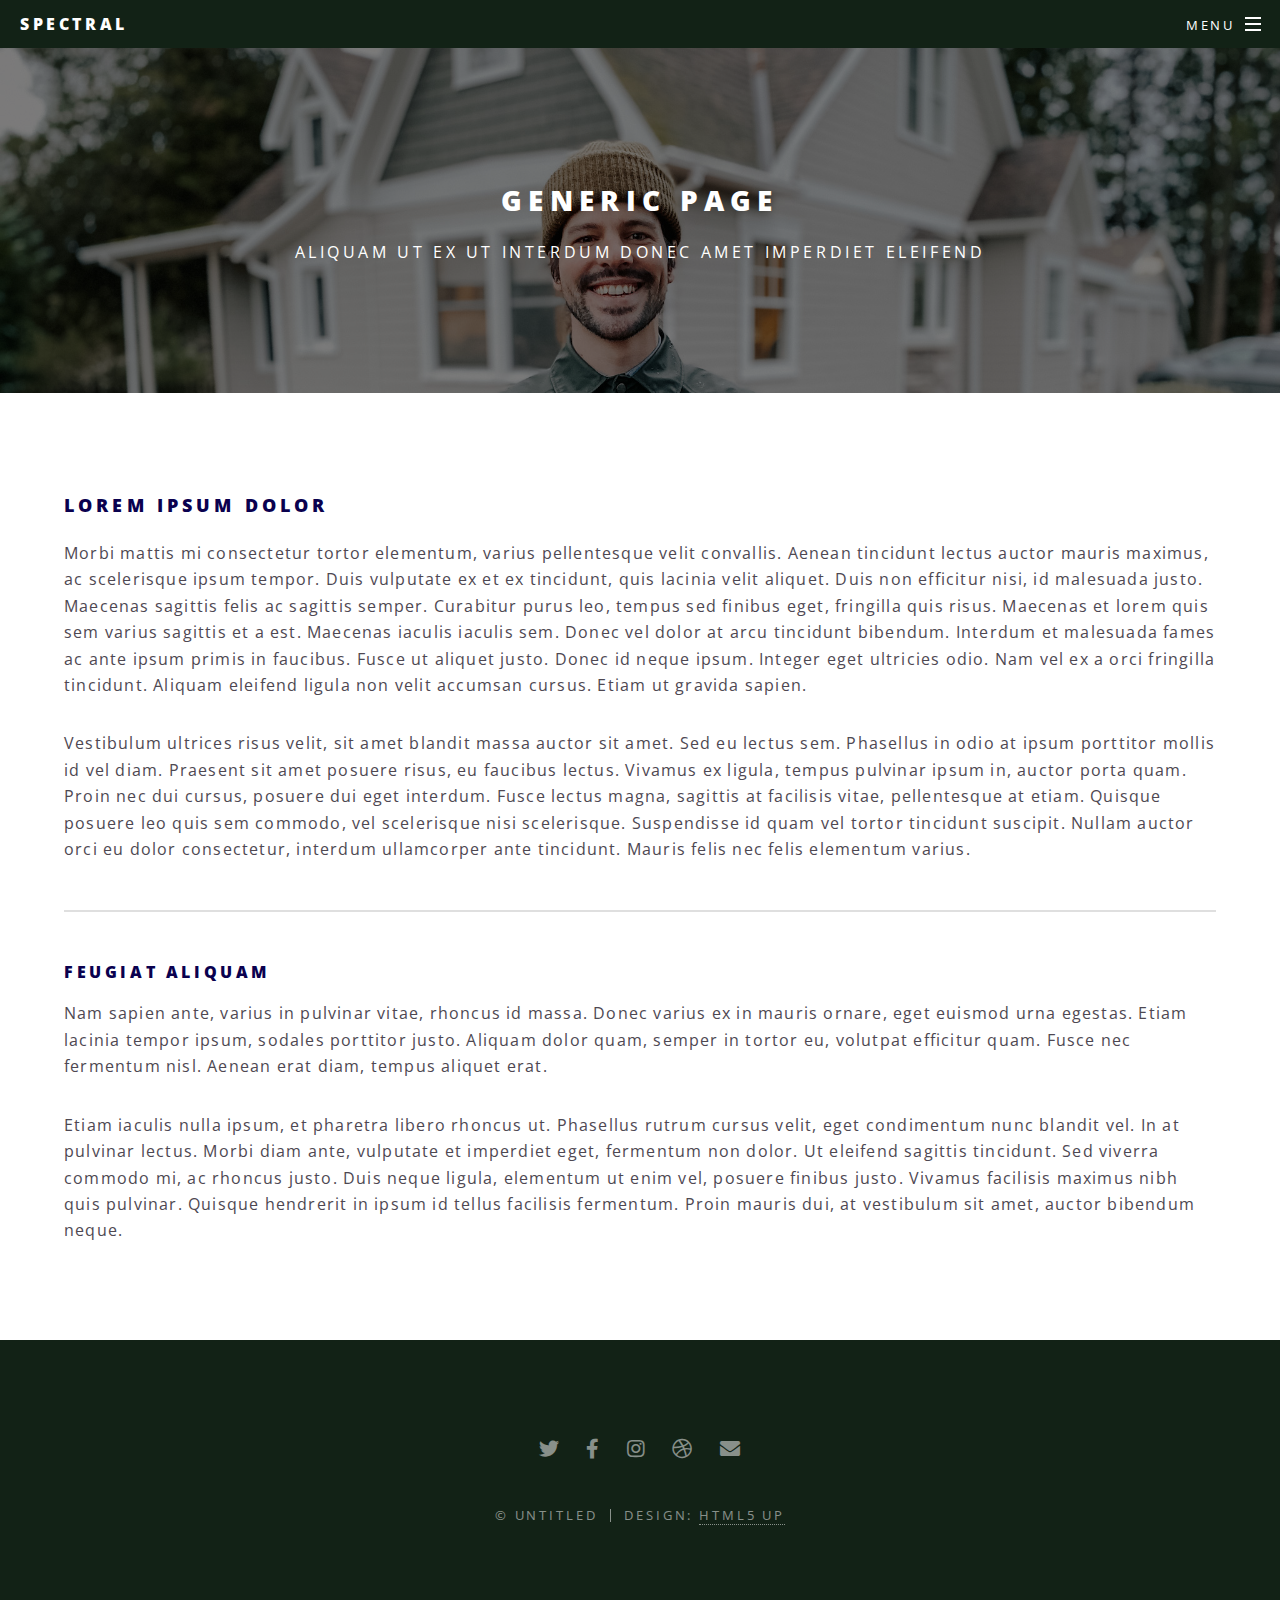
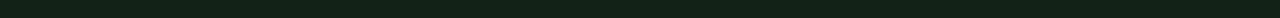
<file: html5up-spectral/generic.html>
<!DOCTYPE HTML>
<!--
	Spectral by HTML5 UP
	html5up.net | @ajlkn
	Free for personal and commercial use under the CCA 3.0 license (html5up.net/license)
-->
<html>
	<head>
		<title>Generic - Spectral by HTML5 UP</title>
		<meta charset="utf-8" />
		<meta name="viewport" content="width=device-width, initial-scale=1, user-scalable=no" />
		<link rel="stylesheet" href="assets/css/main.css" />
		<noscript><link rel="stylesheet" href="assets/css/noscript.css" /></noscript>
	</head>
	<body class="is-preload">

		<!-- Page Wrapper -->
			<div id="page-wrapper">

				<!-- Header -->
					<header id="header">
						<h1><a href="index.html">Spectral</a></h1>
						<nav id="nav">
							<ul>
								<li class="special">
									<a href="#menu" class="menuToggle"><span>Menu</span></a>
									<div id="menu">
										<ul>
											<li><a href="index.html">Home</a></li>
											<li><a href="generic.html">Generic</a></li>
											<li><a href="elements.html">Elements</a></li>
											<li><a href="#">Sign Up</a></li>
											<li><a href="#">Log In</a></li>
										</ul>
									</div>
								</li>
							</ul>
						</nav>
					</header>

				<!-- Main -->
					<article id="main">
						<header>
							<h2>Generic Page</h2>
							<p>Aliquam ut ex ut interdum donec amet imperdiet eleifend</p>
						</header>
						<section class="wrapper style5">
							<div class="inner">

								<h3>Lorem ipsum dolor</h3>
								<p>Morbi mattis mi consectetur tortor elementum, varius pellentesque velit convallis. Aenean tincidunt lectus auctor mauris maximus, ac scelerisque ipsum tempor. Duis vulputate ex et ex tincidunt, quis lacinia velit aliquet. Duis non efficitur nisi, id malesuada justo. Maecenas sagittis felis ac sagittis semper. Curabitur purus leo, tempus sed finibus eget, fringilla quis risus. Maecenas et lorem quis sem varius sagittis et a est. Maecenas iaculis iaculis sem. Donec vel dolor at arcu tincidunt bibendum. Interdum et malesuada fames ac ante ipsum primis in faucibus. Fusce ut aliquet justo. Donec id neque ipsum. Integer eget ultricies odio. Nam vel ex a orci fringilla tincidunt. Aliquam eleifend ligula non velit accumsan cursus. Etiam ut gravida sapien.</p>

								<p>Vestibulum ultrices risus velit, sit amet blandit massa auctor sit amet. Sed eu lectus sem. Phasellus in odio at ipsum porttitor mollis id vel diam. Praesent sit amet posuere risus, eu faucibus lectus. Vivamus ex ligula, tempus pulvinar ipsum in, auctor porta quam. Proin nec dui cursus, posuere dui eget interdum. Fusce lectus magna, sagittis at facilisis vitae, pellentesque at etiam. Quisque posuere leo quis sem commodo, vel scelerisque nisi scelerisque. Suspendisse id quam vel tortor tincidunt suscipit. Nullam auctor orci eu dolor consectetur, interdum ullamcorper ante tincidunt. Mauris felis nec felis elementum varius.</p>

								<hr />

								<h4>Feugiat aliquam</h4>
								<p>Nam sapien ante, varius in pulvinar vitae, rhoncus id massa. Donec varius ex in mauris ornare, eget euismod urna egestas. Etiam lacinia tempor ipsum, sodales porttitor justo. Aliquam dolor quam, semper in tortor eu, volutpat efficitur quam. Fusce nec fermentum nisl. Aenean erat diam, tempus aliquet erat.</p>

								<p>Etiam iaculis nulla ipsum, et pharetra libero rhoncus ut. Phasellus rutrum cursus velit, eget condimentum nunc blandit vel. In at pulvinar lectus. Morbi diam ante, vulputate et imperdiet eget, fermentum non dolor. Ut eleifend sagittis tincidunt. Sed viverra commodo mi, ac rhoncus justo. Duis neque ligula, elementum ut enim vel, posuere finibus justo. Vivamus facilisis maximus nibh quis pulvinar. Quisque hendrerit in ipsum id tellus facilisis fermentum. Proin mauris dui, at vestibulum sit amet, auctor bibendum neque.</p>

							</div>
						</section>
					</article>

				<!-- Footer -->
					<footer id="footer">
						<ul class="icons">
							<li><a href="#" class="icon brands fa-twitter"><span class="label">Twitter</span></a></li>
							<li><a href="#" class="icon brands fa-facebook-f"><span class="label">Facebook</span></a></li>
							<li><a href="#" class="icon brands fa-instagram"><span class="label">Instagram</span></a></li>
							<li><a href="#" class="icon brands fa-dribbble"><span class="label">Dribbble</span></a></li>
							<li><a href="#" class="icon solid fa-envelope"><span class="label">Email</span></a></li>
						</ul>
						<ul class="copyright">
							<li>&copy; Untitled</li><li>Design: <a href="http://html5up.net">HTML5 UP</a></li>
						</ul>
					</footer>

			</div>

		<!-- Scripts -->
			<script src="assets/js/jquery.min.js"></script>
			<script src="assets/js/jquery.scrollex.min.js"></script>
			<script src="assets/js/jquery.scrolly.min.js"></script>
			<script src="assets/js/browser.min.js"></script>
			<script src="assets/js/breakpoints.min.js"></script>
			<script src="assets/js/util.js"></script>
			<script src="assets/js/main.js"></script>

	</body>
</html>
</file>
<file: html5up-spectral/assets/css/noscript.css>
/*
	Spectral by HTML5 UP
	html5up.net | @ajlkn
	Free for personal and commercial use under the CCA 3.0 license (html5up.net/license)
*/

/* Banner */

	body.is-preload #banner h2 {
		-moz-transform: none;
		-webkit-transform: none;
		-ms-transform: none;
		transform: none;
		opacity: 1;
	}

		body.is-preload #banner h2:before, body.is-preload #banner h2:after {
			width: 100%;
		}

	body.is-preload #banner .more {
		-moz-transform: none;
		-webkit-transform: none;
		-ms-transform: none;
		transform: none;
		opacity: 1;
	}

	body.is-preload #banner:after {
		opacity: 0;
	}
</file>
<file: html5up-spectral/assets/css/main.css>
@import url(fontawesome-all.min.css);
@import url("https://fonts.googleapis.com/css?family=Open+Sans:400,400italic,600,600italic,800,800italic");

/*
	Spectral by HTML5 UP
	html5up.net | @ajlkn
	Free for personal and commercial use under the CCA 3.0 license (html5up.net/license)
*/

html, body, div, span, applet, object,
iframe, h1, h2, h3, h4, h5, h6, p, blockquote,
pre, a, abbr, acronym, address, big, cite,
code, del, dfn, em, img, ins, kbd, q, s, samp,
small, strike, strong, sub, sup, tt, var, b,
u, i, center, dl, dt, dd, ol, ul, li, fieldset,
form, label, legend, table, caption, tbody,
tfoot, thead, tr, th, td, article, aside,
canvas, details, embed, figure, figcaption,
footer, header, hgroup, menu, nav, output, ruby,
section, summary, time, mark, audio, video {
	margin: 0;
	padding: 0;
	border: 0;
	font-size: 100%;
	font: inherit;
	vertical-align: baseline;}

article, aside, details, figcaption, figure,
footer, header, hgroup, menu, nav, section {
	display: block;}

body {
	line-height: 1;
}

ol, ul {
	list-style: none;
}

blockquote, q {
	quotes: none;
}

	blockquote:before, blockquote:after, q:before, q:after {
		content: '';
		content: none;
	}

table {
	border-collapse: collapse;
	border-spacing: 0;
}

body {
	-webkit-text-size-adjust: none;
}

mark {
	background-color: transparent;
	color: inherit;
}

input::-moz-focus-inner {
	border: 0;
	padding: 0;
}

input, select, textarea {
	-moz-appearance: none;
	-webkit-appearance: none;
	-ms-appearance: none;
	appearance: none;
}

/* Basic */

	@-ms-viewport {
		width: device-width;
	}

	html {
		box-sizing: border-box;
	}

	*, *:before, *:after {
		box-sizing: inherit;
	}

	body {
		background: #2e3842;
	}

		body.is-preload *, body.is-preload *:before, body.is-preload *:after {
			-moz-animation: none !important;
			-webkit-animation: none !important;
			-ms-animation: none !important;
			animation: none !important;
			-moz-transition: none !important;
			-webkit-transition: none !important;
			-ms-transition: none !important;
			transition: none !important;
		}

	body, input, select, textarea {
		color: #fff;
		font-family: "Open Sans", Helvetica, sans-serif;
		font-size: 15pt;
		font-weight: 400;
		letter-spacing: 0.075em;
		line-height: 1.65em;
	}

		@media screen and (max-width: 1680px) {

			body, input, select, textarea {
				font-size: 13pt;
			}

		}

		@media screen and (max-width: 1280px) {

			body, input, select, textarea {
				font-size: 12pt;
			}

		}

		@media screen and (max-width: 736px) {

			body, input, select, textarea {
				font-size: 11pt;
				letter-spacing: 0.0375em;
			}

		}

	a {
		-moz-transition: color 0.2s ease, border-bottom-color 0.2s ease;
		-webkit-transition: color 0.2s ease, border-bottom-color 0.2s ease;
		-ms-transition: color 0.2s ease, border-bottom-color 0.2s ease;
		transition: color 0.2s ease, border-bottom-color 0.2s ease;
		border-bottom: dotted 1px;
		color: inherit;
		text-decoration: none;
	}

		a:hover {
			border-bottom-color: transparent;
		}

	strong, b {
		color: #fff;
		font-weight: 600;
	}

	em, i {
		font-style: italic;
	}

	p {
		margin: 0 0 2em 0;
	}

	h1, h2, h3, h4, h5, h6 {
		color: #fff;
		font-weight: 800;
		letter-spacing: 0.225em;
		line-height: 1em;
		margin: 0 0 1em 0;
		text-transform: uppercase;
	}

		h1 a, h2 a, h3 a, h4 a, h5 a, h6 a {
			color: inherit;
			text-decoration: none;
		}

	h2 {
		font-size: 1.35em;
		line-height: 1.75em;
	}

		@media screen and (max-width: 736px) {

			h2 {
				font-size: 1.1em;
				line-height: 1.65em;
			}

		}

	h3 {
		font-size: 1.15em;
		line-height: 1.75em;
	}

		@media screen and (max-width: 736px) {

			h3 {
				font-size: 1em;
				line-height: 1.65em;
			}

		}

	h4 {
		font-size: 1em;
		line-height: 1.5em;
	}

	h5 {
		font-size: 0.8em;
		line-height: 1.5em;
	}

	h6 {
		font-size: 0.7em;
		line-height: 1.5em;
	}

	sub {
		font-size: 0.8em;
		position: relative;
		top: 0.5em;
	}

	sup {
		font-size: 0.8em;
		position: relative;
		top: -0.5em;
	}

	hr {
		border: 0;
		border-bottom: solid 2px #fff;
		margin: 3em 0;
	}

		hr.major {
			margin: 4.5em 0;
		}

	blockquote {
		border-left: solid 4px #fff;
		font-style: italic;
		margin: 0 0 2em 0;
		padding: 0.5em 0 0.5em 2em;
	}

	code {
		background: rgb(144, 144, 144);
		border-radius: 3px;
		font-family: "Courier New", monospace;
		font-size: 0.9em;
		letter-spacing: 0;
		margin: 0 0.25em;
		padding: 0.25em 0.65em;
	}

	pre {
		-webkit-overflow-scrolling: touch;
		font-family: "Courier New", monospace;
		font-size: 0.9em;
		margin: 0 0 2em 0;
	}

		pre code {
			display: block;
			line-height: 1.75em;
			padding: 1em 1.5em;
			overflow-x: auto;
		}

	.align-left {
		text-align: left;
	}

	.align-center {
		text-align: center;
	}

	.align-right {
		text-align: right;
	}

/* Row */

	.row {
		display: flex;
		flex-wrap: wrap;
		box-sizing: border-box;
		align-items: stretch;
	}

		.row > * {
			box-sizing: border-box;
		}

		.row.gtr-uniform > * > :last-child {
			margin-bottom: 0;
		}

		.row.aln-left {
			justify-content: flex-start;
		}

		.row.aln-center {
			justify-content: center;
		}

		.row.aln-right {
			justify-content: flex-end;
		}

		.row.aln-top {
			align-items: flex-start;
		}

		.row.aln-middle {
			align-items: center;
		}

		.row.aln-bottom {
			align-items: flex-end;
		}

		.row > .imp {
			order: -1;
		}

		.row > .col-1 {
			width: 8.33333%;
		}

		.row > .off-1 {
			margin-left: 8.33333%;
		}

		.row > .col-2 {
			width: 16.66667%;
		}

		.row > .off-2 {
			margin-left: 16.66667%;
		}

		.row > .col-3 {
			width: 25%;
		}

		.row > .off-3 {
			margin-left: 25%;
		}

		.row > .col-4 {
			width: 33.33333%;
		}

		.row > .off-4 {
			margin-left: 33.33333%;
		}

		.row > .col-5 {
			width: 41.66667%;
		}

		.row > .off-5 {
			margin-left: 41.66667%;
		}

		.row > .col-6 {
			width: 50%;
		}

		.row > .off-6 {
			margin-left: 50%;
		}

		.row > .col-7 {
			width: 58.33333%;
		}

		.row > .off-7 {
			margin-left: 58.33333%;
		}

		.row > .col-8 {
			width: 66.66667%;
		}

		.row > .off-8 {
			margin-left: 66.66667%;
		}

		.row > .col-9 {
			width: 75%;
		}

		.row > .off-9 {
			margin-left: 75%;
		}

		.row > .col-10 {
			width: 83.33333%;
		}

		.row > .off-10 {
			margin-left: 83.33333%;
		}

		.row > .col-11 {
			width: 91.66667%;
		}

		.row > .off-11 {
			margin-left: 91.66667%;
		}

		.row > .col-12 {
			width: 100%;
		}

		.row > .off-12 {
			margin-left: 100%;
		}

		.row.gtr-0 {
			margin-top: 0;
			margin-left: 0em;
		}

			.row.gtr-0 > * {
				padding: 0 0 0 0em;
			}

			.row.gtr-0.gtr-uniform {
				margin-top: 0em;
			}

				.row.gtr-0.gtr-uniform > * {
					padding-top: 0em;
				}

		.row.gtr-25 {
			margin-top: 0;
			margin-left: -0.375em;
		}

			.row.gtr-25 > * {
				padding: 0 0 0 0.375em;
			}

			.row.gtr-25.gtr-uniform {
				margin-top: -0.375em;
			}

				.row.gtr-25.gtr-uniform > * {
					padding-top: 0.375em;
				}

		.row.gtr-50 {
			margin-top: 0;
			margin-left: -0.75em;
		}

			.row.gtr-50 > * {
				padding: 0 0 0 0.75em;
			}

			.row.gtr-50.gtr-uniform {
				margin-top: -0.75em;
			}

				.row.gtr-50.gtr-uniform > * {
					padding-top: 0.75em;
				}

		.row {
			margin-top: 0;
			margin-left: -1.5em;
		}

			.row > * {
				padding: 0 0 0 1.5em;
			}

			.row.gtr-uniform {
				margin-top: -1.5em;
			}

				.row.gtr-uniform > * {
					padding-top: 1.5em;
				}

		.row.gtr-150 {
			margin-top: 0;
			margin-left: -2.25em;
		}

			.row.gtr-150 > * {
				padding: 0 0 0 2.25em;
			}

			.row.gtr-150.gtr-uniform {
				margin-top: -2.25em;
			}

				.row.gtr-150.gtr-uniform > * {
					padding-top: 2.25em;
				}

		.row.gtr-200 {
			margin-top: 0;
			margin-left: -3em;
		}

			.row.gtr-200 > * {
				padding: 0 0 0 3em;
			}

			.row.gtr-200.gtr-uniform {
				margin-top: -3em;
			}

				.row.gtr-200.gtr-uniform > * {
					padding-top: 3em;
				}

		@media screen and (max-width: 1680px) {

			.row {
				display: flex;
				flex-wrap: wrap;
				box-sizing: border-box;
				align-items: stretch;
			}

				.row > * {
					box-sizing: border-box;
				}

				.row.gtr-uniform > * > :last-child {
					margin-bottom: 0;
				}

				.row.aln-left {
					justify-content: flex-start;
				}

				.row.aln-center {
					justify-content: center;
				}

				.row.aln-right {
					justify-content: flex-end;
				}

				.row.aln-top {
					align-items: flex-start;
				}

				.row.aln-middle {
					align-items: center;
				}

				.row.aln-bottom {
					align-items: flex-end;
				}

				.row > .imp-xlarge {
					order: -1;
				}

				.row > .col-1-xlarge {
					width: 8.33333%;
				}

				.row > .off-1-xlarge {
					margin-left: 8.33333%;
				}

				.row > .col-2-xlarge {
					width: 16.66667%;
				}

				.row > .off-2-xlarge {
					margin-left: 16.66667%;
				}

				.row > .col-3-xlarge {
					width: 25%;
				}

				.row > .off-3-xlarge {
					margin-left: 25%;
				}

				.row > .col-4-xlarge {
					width: 33.33333%;
				}

				.row > .off-4-xlarge {
					margin-left: 33.33333%;
				}

				.row > .col-5-xlarge {
					width: 41.66667%;
				}

				.row > .off-5-xlarge {
					margin-left: 41.66667%;
				}

				.row > .col-6-xlarge {
					width: 50%;
				}

				.row > .off-6-xlarge {
					margin-left: 50%;
				}

				.row > .col-7-xlarge {
					width: 58.33333%;
				}

				.row > .off-7-xlarge {
					margin-left: 58.33333%;
				}

				.row > .col-8-xlarge {
					width: 66.66667%;
				}

				.row > .off-8-xlarge {
					margin-left: 66.66667%;
				}

				.row > .col-9-xlarge {
					width: 75%;
				}

				.row > .off-9-xlarge {
					margin-left: 75%;
				}

				.row > .col-10-xlarge {
					width: 83.33333%;
				}

				.row > .off-10-xlarge {
					margin-left: 83.33333%;
				}

				.row > .col-11-xlarge {
					width: 91.66667%;
				}

				.row > .off-11-xlarge {
					margin-left: 91.66667%;
				}

				.row > .col-12-xlarge {
					width: 100%;
				}

				.row > .off-12-xlarge {
					margin-left: 100%;
				}

				.row.gtr-0 {
					margin-top: 0;
					margin-left: 0em;
				}

					.row.gtr-0 > * {
						padding: 0 0 0 0em;
					}

					.row.gtr-0.gtr-uniform {
						margin-top: 0em;
					}

						.row.gtr-0.gtr-uniform > * {
							padding-top: 0em;
						}

				.row.gtr-25 {
					margin-top: 0;
					margin-left: -0.375em;
				}

					.row.gtr-25 > * {
						padding: 0 0 0 0.375em;
					}

					.row.gtr-25.gtr-uniform {
						margin-top: -0.375em;
					}

						.row.gtr-25.gtr-uniform > * {
							padding-top: 0.375em;
						}

				.row.gtr-50 {
					margin-top: 0;
					margin-left: -0.75em;
				}

					.row.gtr-50 > * {
						padding: 0 0 0 0.75em;
					}

					.row.gtr-50.gtr-uniform {
						margin-top: -0.75em;
					}

						.row.gtr-50.gtr-uniform > * {
							padding-top: 0.75em;
						}

				.row {
					margin-top: 0;
					margin-left: -1.5em;
				}

					.row > * {
						padding: 0 0 0 1.5em;
					}

					.row.gtr-uniform {
						margin-top: -1.5em;
					}

						.row.gtr-uniform > * {
							padding-top: 1.5em;
						}

				.row.gtr-150 {
					margin-top: 0;
					margin-left: -2.25em;
				}

					.row.gtr-150 > * {
						padding: 0 0 0 2.25em;
					}

					.row.gtr-150.gtr-uniform {
						margin-top: -2.25em;
					}

						.row.gtr-150.gtr-uniform > * {
							padding-top: 2.25em;
						}

				.row.gtr-200 {
					margin-top: 0;
					margin-left: -3em;
				}

					.row.gtr-200 > * {
						padding: 0 0 0 3em;
					}

					.row.gtr-200.gtr-uniform {
						margin-top: -3em;
					}

						.row.gtr-200.gtr-uniform > * {
							padding-top: 3em;
						}

		}

		@media screen and (max-width: 1280px) {

			.row {
				display: flex;
				flex-wrap: wrap;
				box-sizing: border-box;
				align-items: stretch;
			}

				.row > * {
					box-sizing: border-box;
				}

				.row.gtr-uniform > * > :last-child {
					margin-bottom: 0;
				}

				.row.aln-left {
					justify-content: flex-start;
				}

				.row.aln-center {
					justify-content: center;
				}

				.row.aln-right {
					justify-content: flex-end;
				}

				.row.aln-top {
					align-items: flex-start;
				}

				.row.aln-middle {
					align-items: center;
				}

				.row.aln-bottom {
					align-items: flex-end;
				}

				.row > .imp-large {
					order: -1;
				}

				.row > .col-1-large {
					width: 8.33333%;
				}

				.row > .off-1-large {
					margin-left: 8.33333%;
				}

				.row > .col-2-large {
					width: 16.66667%;
				}

				.row > .off-2-large {
					margin-left: 16.66667%;
				}

				.row > .col-3-large {
					width: 25%;
				}

				.row > .off-3-large {
					margin-left: 25%;
				}

				.row > .col-4-large {
					width: 33.33333%;
				}

				.row > .off-4-large {
					margin-left: 33.33333%;
				}

				.row > .col-5-large {
					width: 41.66667%;
				}

				.row > .off-5-large {
					margin-left: 41.66667%;
				}

				.row > .col-6-large {
					width: 50%;
				}

				.row > .off-6-large {
					margin-left: 50%;
				}

				.row > .col-7-large {
					width: 58.33333%;
				}

				.row > .off-7-large {
					margin-left: 58.33333%;
				}

				.row > .col-8-large {
					width: 66.66667%;
				}

				.row > .off-8-large {
					margin-left: 66.66667%;
				}

				.row > .col-9-large {
					width: 75%;
				}

				.row > .off-9-large {
					margin-left: 75%;
				}

				.row > .col-10-large {
					width: 83.33333%;
				}

				.row > .off-10-large {
					margin-left: 83.33333%;
				}

				.row > .col-11-large {
					width: 91.66667%;
				}

				.row > .off-11-large {
					margin-left: 91.66667%;
				}

				.row > .col-12-large {
					width: 100%;
				}

				.row > .off-12-large {
					margin-left: 100%;
				}

				.row.gtr-0 {
					margin-top: 0;
					margin-left: 0em;
				}

					.row.gtr-0 > * {
						padding: 0 0 0 0em;
					}

					.row.gtr-0.gtr-uniform {
						margin-top: 0em;
					}

						.row.gtr-0.gtr-uniform > * {
							padding-top: 0em;
						}

				.row.gtr-25 {
					margin-top: 0;
					margin-left: -0.375em;
				}

					.row.gtr-25 > * {
						padding: 0 0 0 0.375em;
					}

					.row.gtr-25.gtr-uniform {
						margin-top: -0.375em;
					}

						.row.gtr-25.gtr-uniform > * {
							padding-top: 0.375em;
						}

				.row.gtr-50 {
					margin-top: 0;
					margin-left: -0.75em;
				}

					.row.gtr-50 > * {
						padding: 0 0 0 0.75em;
					}

					.row.gtr-50.gtr-uniform {
						margin-top: -0.75em;
					}

						.row.gtr-50.gtr-uniform > * {
							padding-top: 0.75em;
						}

				.row {
					margin-top: 0;
					margin-left: -1.5em;
				}

					.row > * {
						padding: 0 0 0 1.5em;
					}

					.row.gtr-uniform {
						margin-top: -1.5em;
					}

						.row.gtr-uniform > * {
							padding-top: 1.5em;
						}

				.row.gtr-150 {
					margin-top: 0;
					margin-left: -2.25em;
				}

					.row.gtr-150 > * {
						padding: 0 0 0 2.25em;
					}

					.row.gtr-150.gtr-uniform {
						margin-top: -2.25em;
					}

						.row.gtr-150.gtr-uniform > * {
							padding-top: 2.25em;
						}

				.row.gtr-200 {
					margin-top: 0;
					margin-left: -3em;
				}

					.row.gtr-200 > * {
						padding: 0 0 0 3em;
					}

					.row.gtr-200.gtr-uniform {
						margin-top: -3em;
					}

						.row.gtr-200.gtr-uniform > * {
							padding-top: 3em;
						}

		}

		@media screen and (max-width: 980px) {

			.row {
				display: flex;
				flex-wrap: wrap;
				box-sizing: border-box;
				align-items: stretch;
			}

				.row > * {
					box-sizing: border-box;
				}

				.row.gtr-uniform > * > :last-child {
					margin-bottom: 0;
				}

				.row.aln-left {
					justify-content: flex-start;
				}

				.row.aln-center {
					justify-content: center;
				}

				.row.aln-right {
					justify-content: flex-end;
				}

				.row.aln-top {
					align-items: flex-start;
				}

				.row.aln-middle {
					align-items: center;
				}

				.row.aln-bottom {
					align-items: flex-end;
				}

				.row > .imp-medium {
					order: -1;
				}

				.row > .col-1-medium {
					width: 8.33333%;
				}

				.row > .off-1-medium {
					margin-left: 8.33333%;
				}

				.row > .col-2-medium {
					width: 16.66667%;
				}

				.row > .off-2-medium {
					margin-left: 16.66667%;
				}

				.row > .col-3-medium {
					width: 25%;
				}

				.row > .off-3-medium {
					margin-left: 25%;
				}

				.row > .col-4-medium {
					width: 33.33333%;
				}

				.row > .off-4-medium {
					margin-left: 33.33333%;
				}

				.row > .col-5-medium {
					width: 41.66667%;
				}

				.row > .off-5-medium {
					margin-left: 41.66667%;
				}

				.row > .col-6-medium {
					width: 50%;
				}

				.row > .off-6-medium {
					margin-left: 50%;
				}

				.row > .col-7-medium {
					width: 58.33333%;
				}

				.row > .off-7-medium {
					margin-left: 58.33333%;
				}

				.row > .col-8-medium {
					width: 66.66667%;
				}

				.row > .off-8-medium {
					margin-left: 66.66667%;
				}

				.row > .col-9-medium {
					width: 75%;
				}

				.row > .off-9-medium {
					margin-left: 75%;
				}

				.row > .col-10-medium {
					width: 83.33333%;
				}

				.row > .off-10-medium {
					margin-left: 83.33333%;
				}

				.row > .col-11-medium {
					width: 91.66667%;
				}

				.row > .off-11-medium {
					margin-left: 91.66667%;
				}

				.row > .col-12-medium {
					width: 100%;
				}

				.row > .off-12-medium {
					margin-left: 100%;
				}

				.row.gtr-0 {
					margin-top: 0;
					margin-left: 0em;
				}

					.row.gtr-0 > * {
						padding: 0 0 0 0em;
					}

					.row.gtr-0.gtr-uniform {
						margin-top: 0em;
					}

						.row.gtr-0.gtr-uniform > * {
							padding-top: 0em;
						}

				.row.gtr-25 {
					margin-top: 0;
					margin-left: -0.375em;
				}

					.row.gtr-25 > * {
						padding: 0 0 0 0.375em;
					}

					.row.gtr-25.gtr-uniform {
						margin-top: -0.375em;
					}

						.row.gtr-25.gtr-uniform > * {
							padding-top: 0.375em;
						}

				.row.gtr-50 {
					margin-top: 0;
					margin-left: -0.75em;
				}

					.row.gtr-50 > * {
						padding: 0 0 0 0.75em;
					}

					.row.gtr-50.gtr-uniform {
						margin-top: -0.75em;
					}

						.row.gtr-50.gtr-uniform > * {
							padding-top: 0.75em;
						}

				.row {
					margin-top: 0;
					margin-left: -1.5em;
				}

					.row > * {
						padding: 0 0 0 1.5em;
					}

					.row.gtr-uniform {
						margin-top: -1.5em;
					}

						.row.gtr-uniform > * {
							padding-top: 1.5em;
						}

				.row.gtr-150 {
					margin-top: 0;
					margin-left: -2.25em;
				}

					.row.gtr-150 > * {
						padding: 0 0 0 2.25em;
					}

					.row.gtr-150.gtr-uniform {
						margin-top: -2.25em;
					}

						.row.gtr-150.gtr-uniform > * {
							padding-top: 2.25em;
						}

				.row.gtr-200 {
					margin-top: 0;
					margin-left: -3em;
				}

					.row.gtr-200 > * {
						padding: 0 0 0 3em;
					}

					.row.gtr-200.gtr-uniform {
						margin-top: -3em;
					}

						.row.gtr-200.gtr-uniform > * {
							padding-top: 3em;
						}

		}

		@media screen and (max-width: 736px) {

			.row {
				display: flex;
				flex-wrap: wrap;
				box-sizing: border-box;
				align-items: stretch;
			}

				.row > * {
					box-sizing: border-box;
				}

				.row.gtr-uniform > * > :last-child {
					margin-bottom: 0;
				}

				.row.aln-left {
					justify-content: flex-start;
				}

				.row.aln-center {
					justify-content: center;
				}

				.row.aln-right {
					justify-content: flex-end;
				}

				.row.aln-top {
					align-items: flex-start;
				}

				.row.aln-middle {
					align-items: center;
				}

				.row.aln-bottom {
					align-items: flex-end;
				}

				.row > .imp-small {
					order: -1;
				}

				.row > .col-1-small {
					width: 8.33333%;
				}

				.row > .off-1-small {
					margin-left: 8.33333%;
				}

				.row > .col-2-small {
					width: 16.66667%;
				}

				.row > .off-2-small {
					margin-left: 16.66667%;
				}

				.row > .col-3-small {
					width: 25%;
				}

				.row > .off-3-small {
					margin-left: 25%;
				}

				.row > .col-4-small {
					width: 33.33333%;
				}

				.row > .off-4-small {
					margin-left: 33.33333%;
				}

				.row > .col-5-small {
					width: 41.66667%;
				}

				.row > .off-5-small {
					margin-left: 41.66667%;
				}

				.row > .col-6-small {
					width: 50%;
				}

				.row > .off-6-small {
					margin-left: 50%;
				}

				.row > .col-7-small {
					width: 58.33333%;
				}

				.row > .off-7-small {
					margin-left: 58.33333%;
				}

				.row > .col-8-small {
					width: 66.66667%;
				}

				.row > .off-8-small {
					margin-left: 66.66667%;
				}

				.row > .col-9-small {
					width: 75%;
				}

				.row > .off-9-small {
					margin-left: 75%;
				}

				.row > .col-10-small {
					width: 83.33333%;
				}

				.row > .off-10-small {
					margin-left: 83.33333%;
				}

				.row > .col-11-small {
					width: 91.66667%;
				}

				.row > .off-11-small {
					margin-left: 91.66667%;
				}

				.row > .col-12-small {
					width: 100%;
				}

				.row > .off-12-small {
					margin-left: 100%;
				}

				.row.gtr-0 {
					margin-top: 0;
					margin-left: 0em;
				}

					.row.gtr-0 > * {
						padding: 0 0 0 0em;
					}

					.row.gtr-0.gtr-uniform {
						margin-top: 0em;
					}

						.row.gtr-0.gtr-uniform > * {
							padding-top: 0em;
						}

				.row.gtr-25 {
					margin-top: 0;
					margin-left: -0.375em;
				}

					.row.gtr-25 > * {
						padding: 0 0 0 0.375em;
					}

					.row.gtr-25.gtr-uniform {
						margin-top: -0.375em;
					}

						.row.gtr-25.gtr-uniform > * {
							padding-top: 0.375em;
						}

				.row.gtr-50 {
					margin-top: 0;
					margin-left: -0.75em;
				}

					.row.gtr-50 > * {
						padding: 0 0 0 0.75em;
					}

					.row.gtr-50.gtr-uniform {
						margin-top: -0.75em;
					}

						.row.gtr-50.gtr-uniform > * {
							padding-top: 0.75em;
						}

				.row {
					margin-top: 0;
					margin-left: -1.5em;
				}

					.row > * {
						padding: 0 0 0 1.5em;
					}

					.row.gtr-uniform {
						margin-top: -1.5em;
					}

						.row.gtr-uniform > * {
							padding-top: 1.5em;
						}

				.row.gtr-150 {
					margin-top: 0;
					margin-left: -2.25em;
				}

					.row.gtr-150 > * {
						padding: 0 0 0 2.25em;
					}

					.row.gtr-150.gtr-uniform {
						margin-top: -2.25em;
					}

						.row.gtr-150.gtr-uniform > * {
							padding-top: 2.25em;
						}

				.row.gtr-200 {
					margin-top: 0;
					margin-left: -3em;
				}

					.row.gtr-200 > * {
						padding: 0 0 0 3em;
					}

					.row.gtr-200.gtr-uniform {
						margin-top: -3em;
					}

						.row.gtr-200.gtr-uniform > * {
							padding-top: 3em;
						}

		}

		@media screen and (max-width: 480px) {

			.row {
				display: flex;
				flex-wrap: wrap;
				box-sizing: border-box;
				align-items: stretch;
			}

				.row > * {
					box-sizing: border-box;
				}

				.row.gtr-uniform > * > :last-child {
					margin-bottom: 0;
				}

				.row.aln-left {
					justify-content: flex-start;
				}

				.row.aln-center {
					justify-content: center;
				}

				.row.aln-right {
					justify-content: flex-end;
				}

				.row.aln-top {
					align-items: flex-start;
				}

				.row.aln-middle {
					align-items: center;
				}

				.row.aln-bottom {
					align-items: flex-end;
				}

				.row > .imp-xsmall {
					order: -1;
				}

				.row > .col-1-xsmall {
					width: 8.33333%;
				}

				.row > .off-1-xsmall {
					margin-left: 8.33333%;
				}

				.row > .col-2-xsmall {
					width: 16.66667%;
				}

				.row > .off-2-xsmall {
					margin-left: 16.66667%;
				}

				.row > .col-3-xsmall {
					width: 25%;
				}

				.row > .off-3-xsmall {
					margin-left: 25%;
				}

				.row > .col-4-xsmall {
					width: 33.33333%;
				}

				.row > .off-4-xsmall {
					margin-left: 33.33333%;
				}

				.row > .col-5-xsmall {
					width: 41.66667%;
				}

				.row > .off-5-xsmall {
					margin-left: 41.66667%;
				}

				.row > .col-6-xsmall {
					width: 50%;
				}

				.row > .off-6-xsmall {
					margin-left: 50%;
				}

				.row > .col-7-xsmall {
					width: 58.33333%;
				}

				.row > .off-7-xsmall {
					margin-left: 58.33333%;
				}

				.row > .col-8-xsmall {
					width: 66.66667%;
				}

				.row > .off-8-xsmall {
					margin-left: 66.66667%;
				}

				.row > .col-9-xsmall {
					width: 75%;
				}

				.row > .off-9-xsmall {
					margin-left: 75%;
				}

				.row > .col-10-xsmall {
					width: 83.33333%;
				}

				.row > .off-10-xsmall {
					margin-left: 83.33333%;
				}

				.row > .col-11-xsmall {
					width: 91.66667%;
				}

				.row > .off-11-xsmall {
					margin-left: 91.66667%;
				}

				.row > .col-12-xsmall {
					width: 100%;
				}

				.row > .off-12-xsmall {
					margin-left: 100%;
				}

				.row.gtr-0 {
					margin-top: 0;
					margin-left: 0em;
				}

					.row.gtr-0 > * {
						padding: 0 0 0 0em;
					}

					.row.gtr-0.gtr-uniform {
						margin-top: 0em;
					}

						.row.gtr-0.gtr-uniform > * {
							padding-top: 0em;
						}

				.row.gtr-25 {
					margin-top: 0;
					margin-left: -0.375em;
				}

					.row.gtr-25 > * {
						padding: 0 0 0 0.375em;
					}

					.row.gtr-25.gtr-uniform {
						margin-top: -0.375em;
					}

						.row.gtr-25.gtr-uniform > * {
							padding-top: 0.375em;
						}

				.row.gtr-50 {
					margin-top: 0;
					margin-left: -0.75em;
				}

					.row.gtr-50 > * {
						padding: 0 0 0 0.75em;
					}

					.row.gtr-50.gtr-uniform {
						margin-top: -0.75em;
					}

						.row.gtr-50.gtr-uniform > * {
							padding-top: 0.75em;
						}

				.row {
					margin-top: 0;
					margin-left: -1.5em;
				}

					.row > * {
						padding: 0 0 0 1.5em;
					}

					.row.gtr-uniform {
						margin-top: -1.5em;
					}

						.row.gtr-uniform > * {
							padding-top: 1.5em;
						}

				.row.gtr-150 {
					margin-top: 0;
					margin-left: -2.25em;
				}

					.row.gtr-150 > * {
						padding: 0 0 0 2.25em;
					}

					.row.gtr-150.gtr-uniform {
						margin-top: -2.25em;
					}

						.row.gtr-150.gtr-uniform > * {
							padding-top: 2.25em;
						}

				.row.gtr-200 {
					margin-top: 0;
					margin-left: -3em;
				}

					.row.gtr-200 > * {
						padding: 0 0 0 3em;
					}

					.row.gtr-200.gtr-uniform {
						margin-top: -3em;
					}

						.row.gtr-200.gtr-uniform > * {
							padding-top: 3em;
						}

		}

/* Section/Article */

	section.special, article.special {
		text-align: center;
	}

	header p {
		color: rgba(255, 255, 255, 0.5);
		position: relative;
		top: -0.25em;
	}

	header h3 + p {
		font-size: 1.1em;
	}

	header h4 + p,
	header h5 + p,
	header h6 + p {
		font-size: 0.9em;
	}

	header.major {
		margin: 0 0 3.5em 0;
	}

		header.major h2, header.major h3, header.major h4, header.major h5, header.major h6 {
			border-bottom: solid 2px #fff;
			display: inline-block;
			padding-bottom: 1em;
			position: relative;
		}

			header.major h2:after, header.major h3:after, header.major h4:after, header.major h5:after, header.major h6:after {
				content: '';
				display: block;
				height: 1px;
			}

		header.major p {
			color: #fff;
			top: 0;
		}

		@media screen and (max-width: 736px) {

			header.major {
				margin: 0 0 2em 0;
			}

		}

	@media screen and (max-width: 980px) {

		header br {
			display: none;
		}

	}

/* Form */

	form {
		margin: 0 0 2em 0;
	}

	label {
		color: #fff;
		display: block;
		font-size: 0.9em;
		font-weight: 600;
		margin: 0 0 1em 0;
	}

	input[type="text"],
	input[type="password"],
	input[type="email"],
	select,
	textarea {
		-moz-appearance: none;
		-webkit-appearance: none;
		-ms-appearance: none;
		appearance: none;
		background-color: rgba(144, 144, 144, 0.25);
		border-radius: 3px;
		border: none;
		color: inherit;
		display: block;
		outline: 0;
		padding: 0 1em;
		text-decoration: none;
		width: 100%;
	}

		input[type="text"]:invalid,
		input[type="password"]:invalid,
		input[type="email"]:invalid,
		select:invalid,
		textarea:invalid {
			box-shadow: none;
		}

		input[type="text"]:focus,
		input[type="password"]:focus,
		input[type="email"]:focus,
		select:focus,
		textarea:focus {
			box-shadow: 0 0 0 2px #21b2a6;
		}

	select {
		background-size: 1.25em;
		background-repeat: no-repeat;
		background-position: calc(100% - 1em) center;
		height: 2.75em;
		padding-right: 2.75em;
		text-overflow: ellipsis;
	}

		select:focus::-ms-value {
			background-color: transparent;
		}

		select::-ms-expand {
			display: none;
		}

	input[type="text"],
	input[type="password"],
	input[type="email"],
	select {
		height: 2.75em;
	}

	textarea {
		padding: 0.75em 1em;
	}

	input[type="checkbox"],
	input[type="radio"] {
		-moz-appearance: none;
		-webkit-appearance: none;
		-ms-appearance: none;
		appearance: none;
		display: block;
		float: left;
		margin-right: -2em;
		opacity: 0;
		width: 1em;
		z-index: -1;
	}

		input[type="checkbox"] + label,
		input[type="radio"] + label {
			text-decoration: none;
			color: #fff;
			cursor: pointer;
			display: inline-block;
			font-size: 1em;
			font-weight: 400;
			padding-left: 2.4em;
			padding-right: 0.75em;
			position: relative;
		}

			input[type="checkbox"] + label:before,
			input[type="radio"] + label:before {
				-moz-osx-font-smoothing: grayscale;
				-webkit-font-smoothing: antialiased;
				display: inline-block;
				font-style: normal;
				font-variant: normal;
				text-rendering: auto;
				line-height: 1;
				text-transform: none !important;
				font-family: 'Font Awesome 5 Free';
				font-weight: 900;
			}

			input[type="checkbox"] + label:before,
			input[type="radio"] + label:before {
				background: rgba(144, 144, 144, 0.25);
				border-radius: 3px;
				content: '';
				display: inline-block;
				font-size: 0.8em;
				height: 2.0625em;
				left: 0;
				line-height: 2.0625em;
				position: absolute;
				text-align: center;
				top: 0;
				width: 2.0625em;
			}

		input[type="checkbox"]:checked + label:before,
		input[type="radio"]:checked + label:before {
			background: #122216;
			color: #fff;
			content: '\f00c';
		}

		input[type="checkbox"]:focus + label:before,
		input[type="radio"]:focus + label:before {
			box-shadow: 0 0 0 2px #21b2a6;
		}

	input[type="checkbox"] + label:before {
		border-radius: 3px;
	}

	input[type="radio"] + label:before {
		border-radius: 100%;
	}

	::-webkit-input-placeholder {
		color: rgba(255, 255, 255, 0.5) !important;
		opacity: 1.0;
	}

	:-moz-placeholder {
		color: rgba(255, 255, 255, 0.5) !important;
		opacity: 1.0;
	}

	::-moz-placeholder {
		color: rgba(255, 255, 255, 0.5) !important;
		opacity: 1.0;
	}

	:-ms-input-placeholder {
		color: rgba(255, 255, 255, 0.5) !important;
		opacity: 1.0;
	}

/* Box */

	.box {
		border-radius: 3px;
		border: solid 2px #fff;
		margin-bottom: 2em;
		padding: 1.5em;
	}

		.box > :last-child,
		.box > :last-child > :last-child,
		.box > :last-child > :last-child > :last-child {
			margin-bottom: 0;
		}

		.box.alt {
			border: 0;
			border-radius: 0;
			padding: 0;
		}

/* Icon */

	.icon {
		text-decoration: none;
		border-bottom: none;
		position: relative;
	}

		.icon:before {
			-moz-osx-font-smoothing: grayscale;
			-webkit-font-smoothing: antialiased;
			display: inline-block;
			font-style: normal;
			font-variant: normal;
			text-rendering: auto;
			line-height: 1;
			text-transform: none !important;
			font-family: 'Font Awesome 5 Free';
			font-weight: 400;
		}

		.icon > .label {
			display: none;
		}

		.icon:before {
			line-height: inherit;
		}

		.icon.solid:before {
			font-weight: 900;
		}

		.icon.brands:before {
			font-family: 'Font Awesome 5 Brands';
		}

		.icon.major {
			-moz-transform: rotate(-45deg);
			-webkit-transform: rotate(-45deg);
			-ms-transform: rotate(-45deg);
			transform: rotate(-45deg);
			border-radius: 3px;
			border: solid 2px #fff;
			display: inline-block;
			font-size: 1.35em;
			height: calc(3em + 2px);
			line-height: 3em;
			text-align: center;
			width: calc(3em + 2px);
		}

			.icon.major:before {
				-moz-transform: rotate(45deg);
				-webkit-transform: rotate(45deg);
				-ms-transform: rotate(45deg);
				transform: rotate(45deg);
				display: inline-block;
				font-size: 1.5em;
			}

			@media screen and (max-width: 736px) {

				.icon.major {
					font-size: 1em;
				}

			}

		.icon.style1 {
			color: #122216d7;
		}

		.icon.style2 {
			color: #122216d7;
		}

		.icon.style3 {
			color: #122216d7;
		}

/* Image */

	.image {
		border-radius: 3px;
		border: 0;
		display: inline-block;
		position: relative;
	}

		.image img {
			border-radius: 3px;
			display: block;
		}

		.image.left {
			float: left;
			margin: 0 2em 2em 0;
			top: 0.25em;
		}

		.image.right {
			float: right;
			margin: 0 0 2em 2em;
			top: 0.25em;
		}

		.image.left, .image.right {
			max-width: 40%;
		}

			.image.left img, .image.right img {
				width: 100%;
			}

		.image.fit {
			display: block;
			margin: 0 0 2em 0;
			width: 100%;
		}

			.image.fit img {
				width: 100%;
			}

/* List */

	ol {
		list-style: decimal;
		margin: 0 0 2em 0;
		padding-left: 1.25em;
	}

		ol li {
			padding-left: 0.25em;
		}

	ul {
		list-style: disc;
		margin: 0 0 2em 0;
		padding-left: 1em;
	}

		ul li {
			padding-left: 0.5em;
		}

		ul.alt {
			list-style: none;
			padding-left: 0;
		}

			ul.alt li {
				border-top: solid 1px #fff;
				padding: 0.5em 0;
			}

				ul.alt li:first-child {
					border-top: 0;
					padding-top: 0;
				}

	dl {
		margin: 0 0 2em 0;
	}

/* Actions */

	ul.actions {
		display: -moz-flex;
		display: -webkit-flex;
		display: -ms-flex;
		display: flex;
		cursor: default;
		list-style: none;
		margin-left: -1em;
		padding-left: 0;
	}

		ul.actions li {
			padding: 0 0 0 1em;
			vertical-align: middle;
		}

		ul.actions.special {
			-moz-justify-content: center;
			-webkit-justify-content: center;
			-ms-justify-content: center;
			justify-content: center;
			width: 100%;
			margin-left: 0;
		}

			ul.actions.special li:first-child {
				padding-left: 0;
			}

		ul.actions.stacked {
			-moz-flex-direction: column;
			-webkit-flex-direction: column;
			-ms-flex-direction: column;
			flex-direction: column;
			margin-left: 0;
		}

			ul.actions.stacked li {
				padding: 1em 0 0 0;
			}

				ul.actions.stacked li:first-child {
					padding-top: 0;
				}

		ul.actions.fit {
			width: calc(100% + 1em);
		}

			ul.actions.fit li {
				-moz-flex-grow: 1;
				-webkit-flex-grow: 1;
				-ms-flex-grow: 1;
				flex-grow: 1;
				-moz-flex-shrink: 1;
				-webkit-flex-shrink: 1;
				-ms-flex-shrink: 1;
				flex-shrink: 1;
				width: 100%;
			}

				ul.actions.fit li > * {
					width: 100%;
				}

			ul.actions.fit.stacked {
				width: 100%;
			}

		@media screen and (max-width: 480px) {

			ul.actions:not(.fixed) {
				-moz-flex-direction: column;
				-webkit-flex-direction: column;
				-ms-flex-direction: column;
				flex-direction: column;
				margin-left: 0;
				width: 100% !important;
			}

				ul.actions:not(.fixed) li {
					-moz-flex-grow: 1;
					-webkit-flex-grow: 1;
					-ms-flex-grow: 1;
					flex-grow: 1;
					-moz-flex-shrink: 1;
					-webkit-flex-shrink: 1;
					-ms-flex-shrink: 1;
					flex-shrink: 1;
					padding: 1em 0 0 0;
					text-align: center;
					width: 100%;
				}

					ul.actions:not(.fixed) li > * {
						width: 100%;
					}

					ul.actions:not(.fixed) li:first-child {
						padding-top: 0;
					}

					ul.actions:not(.fixed) li input[type="submit"],
					ul.actions:not(.fixed) li input[type="reset"],
					ul.actions:not(.fixed) li input[type="button"],
					ul.actions:not(.fixed) li button,
					ul.actions:not(.fixed) li .button {
						width: 100%;
					}

						ul.actions:not(.fixed) li input[type="submit"].icon:before,
						ul.actions:not(.fixed) li input[type="reset"].icon:before,
						ul.actions:not(.fixed) li input[type="button"].icon:before,
						ul.actions:not(.fixed) li button.icon:before,
						ul.actions:not(.fixed) li .button.icon:before {
							margin-left: -0.5em;
						}

		}

/* Icons */

	ul.icons {
		cursor: default;
		list-style: none;
		padding-left: 0;
	}

		ul.icons li {
			display: inline-block;
			padding: 0 1em 0 0;
		}

			ul.icons li:last-child {
				padding-right: 0 !important;
			}

		ul.icons.major {
			padding: 1em 0;
		}

			ul.icons.major li {
				padding-right: 3.5em;
			}

				@media screen and (max-width: 736px) {

					ul.icons.major li {
						padding: 0 1em !important;
					}

				}

/* Table */

	.table-wrapper {
		-webkit-overflow-scrolling: touch;
		overflow-x: auto;
	}

	table {
		margin: 0 0 2em 0;
		width: 100%;
	}

		table tbody tr {
			border: solid 1px #fff;
			border-left: 0;
			border-right: 0;
		}

			table tbody tr:nth-child(2n + 1) {
				background-color: rgba(144, 144, 144, 0.25);
			}

		table td {
			padding: 0.75em 0.75em;
		}

		table th {
			color: #fff;
			font-size: 0.9em;
			font-weight: 600;
			padding: 0 0.75em 0.75em 0.75em;
			text-align: left;
		}

		table thead {
			border-bottom: solid 2px #fff;
		}

		table tfoot {
			border-top: solid 2px #fff;
		}

		table.alt {
			border-collapse: separate;
		}

			table.alt tbody tr td {
				border: solid 1px #fff;
				border-left-width: 0;
				border-top-width: 0;
			}

				table.alt tbody tr td:first-child {
					border-left-width: 1px;
				}

			table.alt tbody tr:first-child td {
				border-top-width: 1px;
			}

			table.alt thead {
				border-bottom: 0;
			}

			table.alt tfoot {
				border-top: 0;
			}

/* Button */

	input[type="submit"],
	input[type="reset"],
	input[type="button"],
	button,
	.button {
		-moz-appearance: none;
		-webkit-appearance: none;
		-ms-appearance: none;
		appearance: none;
		-moz-transition: background-color 0.2s ease-in-out, color 0.2s ease-in-out;
		-webkit-transition: background-color 0.2s ease-in-out, color 0.2s ease-in-out;
		-ms-transition: background-color 0.2s ease-in-out, color 0.2s ease-in-out;
		transition: background-color 0.2s ease-in-out, color 0.2s ease-in-out;
		background-color: transparent;
		border-radius: 3px;
		border: 0;
		box-shadow: inset 0 0 0 2px #fff;
		color: #fff;
		cursor: pointer;
		display: inline-block;
		font-size: 0.8em;
		font-weight: 600;
		height: 3.125em;
		letter-spacing: 0.225em;
		line-height: 3.125em;
		max-width: 30em;
		padding: 0 2.75em;
		text-align: center;
		text-decoration: none;
		text-transform: uppercase;
		white-space: nowrap;
		overflow: hidden;
		text-overflow: ellipsis;
	}

		input[type="submit"]:hover,
		input[type="reset"]:hover,
		input[type="button"]:hover,
		button:hover,
		.button:hover {
			background-color: rgba(144, 144, 144, 0.25);
		}

		input[type="submit"]:active,
		input[type="reset"]:active,
		input[type="button"]:active,
		button:active,
		.button:active {
			background-color: rgba(144, 144, 144, 0.5);
		}

		input[type="submit"].icon:before,
		input[type="reset"].icon:before,
		input[type="button"].icon:before,
		button.icon:before,
		.button.icon:before {
			margin-right: 0.5em;
		}

		input[type="submit"].fit,
		input[type="reset"].fit,
		input[type="button"].fit,
		button.fit,
		.button.fit {
			width: 100%;
		}

		input[type="submit"].small,
		input[type="reset"].small,
		input[type="button"].small,
		button.small,
		.button.small {
			font-size: 0.8em;
		}

		input[type="submit"].large,
		input[type="reset"].large,
		input[type="button"].large,
		button.large,
		.button.large {
			font-size: 1.35em;
		}

		input[type="submit"].primary,
		input[type="reset"].primary,
		input[type="button"].primary,
		button.primary,
		.button.primary {
			background-color: #ed4933;
			box-shadow: none !important;
			color: #ffffff !important;
		}

			input[type="submit"].primary:hover,
			input[type="reset"].primary:hover,
			input[type="button"].primary:hover,
			button.primary:hover,
			.button.primary:hover {
				background-color: #ef5e4a !important;
			}

			input[type="submit"].primary:active,
			input[type="reset"].primary:active,
			input[type="button"].primary:active,
			button.primary:active,
			.button.primary:active {
				background-color: #eb341c !important;
			}

		input[type="submit"].disabled, input[type="submit"]:disabled,
		input[type="reset"].disabled,
		input[type="reset"]:disabled,
		input[type="button"].disabled,
		input[type="button"]:disabled,
		button.disabled,
		button:disabled,
		.button.disabled,
		.button:disabled {
			pointer-events: none;
			opacity: 0.25;
		}

		@media screen and (max-width: 736px) {

			input[type="submit"],
			input[type="reset"],
			input[type="button"],
			button,
			.button {
				height: 3.75em;
				line-height: 3.75em;
			}

		}

/* Features */

	.features {
		display: -moz-flex;
		display: -webkit-flex;
		display: -ms-flex;
		display: flex;
		-moz-flex-wrap: wrap;
		-webkit-flex-wrap: wrap;
		-ms-flex-wrap: wrap;
		flex-wrap: wrap;
		-moz-justify-content: center;
		-webkit-justify-content: center;
		-ms-justify-content: center;
		justify-content: center;
		list-style: none;
		padding: 0;
		width: 100%;
	}

		.features li {
			padding: 4em 4em 2em 6em ;
			display: block;
			position: relative;
			text-align: left;
			width: 50%;
		}

			.features li:nth-child(1) {
				background-color: rgba(0, 0, 0, 0.035);
			}

			.features li:nth-child(2) {
				background-color: rgba(0, 0, 0, 0.07);
			}

			.features li:nth-child(3) {
				background-color: rgba(0, 0, 0, 0.105);
			}

			.features li:nth-child(4) {
				background-color: rgba(0, 0, 0, 0.14);
			}

			.features li:nth-child(5) {
				background-color: rgba(0, 0, 0, 0.175);
			}

			.features li:nth-child(6) {
				background-color: rgba(0, 0, 0, 0.21);
			}

			.features li:nth-child(7) {
				background-color: rgba(0, 0, 0, 0.245);
			}

			.features li:nth-child(8) {
				background-color: rgba(0, 0, 0, 0.28);
			}

			.features li:nth-child(9) {
				background-color: rgba(0, 0, 0, 0.315);
			}

			.features li:nth-child(10) {
				background-color: rgba(0, 0, 0, 0.35);
			}

			.features li:before {
				display: block;
				color: #00ffcc;
				position: absolute;
				left: 1.75em;
				top: 2.75em;
				font-size: 1.5em;
			}

			.features li:nth-child(1) {
				border-top-left-radius: 3px;
			}

			.features li:nth-child(2) {
				border-top-right-radius: 3px;
			}

			.features li:nth-last-child(1) {
				border-bottom-right-radius: 3px;
			}

			.features li:nth-last-child(2) {
				border-bottom-left-radius: 3px;
			}

			@media screen and (max-width: 980px) {

				.features li {
					padding: 3em 2em 1em 2em ;
					text-align: center;
				}

					.features li:before {
						left: 0;
						margin: 0 0 1em 0;
						position: relative;
						top: 0;
					}

			}

			@media screen and (max-width: 736px) {

				.features li {
					padding: 3em 0 1em 0 ;
					background-color: transparent !important;
					border-top: solid 2px #fff;
					width: 100%;
				}

					.features li:first-child {
						border-top: 0;
					}

			}

/* Spotlight */

	.spotlight {
		-moz-align-items: center;
		-webkit-align-items: center;
		-ms-align-items: center;
		align-items: center;
		display: -moz-flex;
		display: -webkit-flex;
		display: -ms-flex;
		display: flex;
	}

		.spotlight .image {
			-moz-order: 1;
			-webkit-order: 1;
			-ms-order: 1;
			order: 1;
			border-radius: 0;
			width: 40%;
		}

			.spotlight .image img {
				border-radius: 0;
				width: 100%;
			}

		.spotlight .content {
			padding: 2em 4em 0.1em 4em ;
			-moz-order: 2;
			-webkit-order: 2;
			-ms-order: 2;
			order: 2;
			max-width: 48em;
			width: 60%;
		}

		.spotlight:nth-child(2n) {
			-moz-flex-direction: row-reverse;
			-webkit-flex-direction: row-reverse;
			-ms-flex-direction: row-reverse;
			flex-direction: row-reverse;
		}

		.spotlight:nth-child(1) {
			background-color: rgba(0, 0, 0, 0.075);
		}

		.spotlight:nth-child(2) {
			background-color: rgba(0, 0, 0, 0.15);
		}

		.spotlight:nth-child(3) {
			background-color: rgba(0, 0, 0, 0.225);
		}

		.spotlight:nth-child(4) {
			background-color: rgba(0, 0, 0, 0.3);
		}

		.spotlight:nth-child(5) {
			background-color: rgba(0, 0, 0, 0.375);
		}

		.spotlight:nth-child(6) {
			background-color: rgba(0, 0, 0, 0.45);
		}

		.spotlight:nth-child(7) {
			background-color: rgba(0, 0, 0, 0.525);
		}

		.spotlight:nth-child(8) {
			background-color: rgba(0, 0, 0, 0.6);
		}

		.spotlight:nth-child(9) {
			background-color: rgba(0, 0, 0, 0.675);
		}

		.spotlight:nth-child(10) {
			background-color: rgba(0, 0, 0, 0.75);
		}

		@media screen and (max-width: 1280px) {

			.spotlight .image {
				width: 45%;
			}

			.spotlight .content {
				width: 55%;
			}

		}

		@media screen and (max-width: 980px) {

			.spotlight {
				display: block;
			}

				.spotlight br {
					display: none;
				}

				.spotlight .image {
					width: 100%;
				}

				.spotlight .content {
					padding: 4em 3em 2em 3em ;
					max-width: none;
					text-align: center;
					width: 100%;
				}

		}

		@media screen and (max-width: 736px) {

			.spotlight .content {
				padding: 3em 2em 1em 2em ;
			}

		}

/* Wrapper */

	.wrapper {
		padding: 6em 0 4em 0 ;
	}

		.wrapper > .inner {
			width: 60em;
			margin: 0 auto;
		}

			@media screen and (max-width: 1280px) {

				.wrapper > .inner {
					width: 90%;
				}

			}

			@media screen and (max-width: 980px) {

				.wrapper > .inner {
					width: 100%;
				}

			}

		.wrapper.alt {
			padding: 0;
		}

		.wrapper.style1 {
			background-color: #122216;
			color: #c8ece9;
		}

			.wrapper.style1 strong, .wrapper.style1 b {
				color: #ffffff;
			}

			.wrapper.style1 h2, .wrapper.style1 h3, .wrapper.style1 h4, .wrapper.style1 h5, .wrapper.style1 h6 {
				color: #ffffff;
			}

			.wrapper.style1 hr {
				border-color: rgba(0, 0, 0, 0.125);
			}

			.wrapper.style1 blockquote {
				border-color: rgba(0, 0, 0, 0.125);
			}

			.wrapper.style1 code {
				background: rgba(255, 255, 255, 0.075);
			}

			.wrapper.style1 header p {
				color: #dfd9b7;
			}

			.wrapper.style1 header.major h2, .wrapper.style1 header.major h3, .wrapper.style1 header.major h4, .wrapper.style1 header.major h5, .wrapper.style1 header.major h6 {
				border-color: rgba(0, 0, 0, 0.125);
			}

			.wrapper.style1 header.major p {
				color: #c8ece9;
			}

			.wrapper.style1 label {
				color: #ffffff;
			}

			.wrapper.style1 input[type="text"],
			.wrapper.style1 input[type="password"],
			.wrapper.style1 input[type="email"],
			.wrapper.style1 select,
			.wrapper.style1 textarea {
				background-color: rgba(255, 255, 255, 0.075);
			}

			.wrapper.style1 select {
				background-image: url("data:image/svg+xml;charset=utf8,%3Csvg xmlns='http://www.w3.org/2000/svg' width='40' height='40' preserveAspectRatio='none' viewBox='0 0 40 40'%3E%3Cpath d='M9.4,12.3l10.4,10.4l10.4-10.4c0.2-0.2,0.5-0.4,0.9-0.4c0.3,0,0.6,0.1,0.9,0.4l3.3,3.3c0.2,0.2,0.4,0.5,0.4,0.9 c0,0.4-0.1,0.6-0.4,0.9L20.7,31.9c-0.2,0.2-0.5,0.4-0.9,0.4c-0.3,0-0.6-0.1-0.9-0.4L4.3,17.3c-0.2-0.2-0.4-0.5-0.4-0.9 c0-0.4,0.1-0.6,0.4-0.9l3.3-3.3c0.2-0.2,0.5-0.4,0.9-0.4S9.1,12.1,9.4,12.3z' fill='rgba(0, 0, 0, 0.125)' /%3E%3C/svg%3E");
			}

				.wrapper.style1 select option {
					color: #ffffff;
					background: #21b2a6;
				}

			.wrapper.style1 input[type="checkbox"] + label,
			.wrapper.style1 input[type="radio"] + label {
				color: #c8ece9;
			}

				.wrapper.style1 input[type="checkbox"] + label:before,
				.wrapper.style1 input[type="radio"] + label:before {
					background: rgba(255, 255, 255, 0.075);
				}

			.wrapper.style1 input[type="checkbox"]:checked + label:before,
			.wrapper.style1 input[type="radio"]:checked + label:before {
				background: #ffffff;
				color: #21b2a6;
			}

			.wrapper.style1 ::-webkit-input-placeholder {
				color: #a6e0db !important;
			}

			.wrapper.style1 :-moz-placeholder {
				color: #a6e0db !important;
			}

			.wrapper.style1 ::-moz-placeholder {
				color: #a6e0db !important;
			}

			.wrapper.style1 :-ms-input-placeholder {
				color: #a6e0db !important;
			}

			.wrapper.style1 .formerize-placeholder {
				color: #a6e0db !important;
			}

			.wrapper.style1 .icon.major {
				border-color: rgba(0, 0, 0, 0.125);
			}

			.wrapper.style1 ul.alt li {
				border-color: rgba(0, 0, 0, 0.125);
			}

			.wrapper.style1 table tbody tr {
				border-color: rgba(0, 0, 0, 0.125);
			}

				.wrapper.style1 table tbody tr:nth-child(2n + 1) {
					background-color: rgba(255, 255, 255, 0.075);
				}

			.wrapper.style1 table th {
				color: #ffffff;
			}

			.wrapper.style1 table thead {
				border-color: rgba(0, 0, 0, 0.125);
			}

			.wrapper.style1 table tfoot {
				border-color: rgba(0, 0, 0, 0.125);
			}

			.wrapper.style1 table.alt tbody tr td {
				border-color: rgba(0, 0, 0, 0.125);
			}

			.wrapper.style1 input[type="submit"],
			.wrapper.style1 input[type="reset"],
			.wrapper.style1 input[type="button"],
			.wrapper.style1 button,
			.wrapper.style1 .button {
				box-shadow: inset 0 0 0 2px rgba(0, 0, 0, 0.125);
				color: #ffffff;
			}

				.wrapper.style1 input[type="submit"]:hover,
				.wrapper.style1 input[type="reset"]:hover,
				.wrapper.style1 input[type="button"]:hover,
				.wrapper.style1 button:hover,
				.wrapper.style1 .button:hover {
					background-color: rgba(255, 255, 255, 0.075);
				}

				.wrapper.style1 input[type="submit"]:active,
				.wrapper.style1 input[type="reset"]:active,
				.wrapper.style1 input[type="button"]:active,
				.wrapper.style1 button:active,
				.wrapper.style1 .button:active {
					background-color: rgba(255, 255, 255, 0.2);
				}

			@media screen and (max-width: 736px) {

				.wrapper.style1 .features li {
					border-top-color: rgba(0, 0, 0, 0.125);
				}

			}

		.wrapper.style2 {
			background-color: #e16136;
		}

		.wrapper.style3 {
			background-color: #2b5031d2;
			color: #d3d4e4;
		}

			.wrapper.style3 strong, .wrapper.style3 b {
				color: #ffffff;
			}

			.wrapper.style3 h2, .wrapper.style3 h3, .wrapper.style3 h4, .wrapper.style3 h5, .wrapper.style3 h6 {
				color: #ffffff;
			}

			.wrapper.style3 hr {
				border-color: rgba(0, 0, 0, 0.125);
			}

			.wrapper.style3 blockquote {
				border-color: rgba(0, 0, 0, 0.125);
			}

			.wrapper.style3 code {
				background: rgba(255, 255, 255, 0.075);
			}

			.wrapper.style3 header p {
				color: #b9bad4;
			}

			.wrapper.style3 header.major h2, .wrapper.style3 header.major h3, .wrapper.style3 header.major h4, .wrapper.style3 header.major h5, .wrapper.style3 header.major h6 {
				border-color: rgba(0, 0, 0, 0.125);
			}

			.wrapper.style3 header.major p {
				color: #d3d4e4;
			}

			.wrapper.style3 label {
				color: #ffffff;
			}

			.wrapper.style3 input[type="text"],
			.wrapper.style3 input[type="password"],
			.wrapper.style3 input[type="email"],
			.wrapper.style3 select,
			.wrapper.style3 textarea {
				background-color: rgba(255, 255, 255, 0.075);
			}

			.wrapper.style3 select {
				background-image: url("data:image/svg+xml;charset=utf8,%3Csvg xmlns='http://www.w3.org/2000/svg' width='40' height='40' preserveAspectRatio='none' viewBox='0 0 40 40'%3E%3Cpath d='M9.4,12.3l10.4,10.4l10.4-10.4c0.2-0.2,0.5-0.4,0.9-0.4c0.3,0,0.6,0.1,0.9,0.4l3.3,3.3c0.2,0.2,0.4,0.5,0.4,0.9 c0,0.4-0.1,0.6-0.4,0.9L20.7,31.9c-0.2,0.2-0.5,0.4-0.9,0.4c-0.3,0-0.6-0.1-0.9-0.4L4.3,17.3c-0.2-0.2-0.4-0.5-0.4-0.9 c0-0.4,0.1-0.6,0.4-0.9l3.3-3.3c0.2-0.2,0.5-0.4,0.9-0.4S9.1,12.1,9.4,12.3z' fill='rgba(0, 0, 0, 0.125)' /%3E%3C/svg%3E");
			}

				.wrapper.style3 select option {
					color: #ffffff;
					background: #505393;
				}

			.wrapper.style3 input[type="checkbox"] + label,
			.wrapper.style3 input[type="radio"] + label {
				color: #d3d4e4;
			}

				.wrapper.style3 input[type="checkbox"] + label:before,
				.wrapper.style3 input[type="radio"] + label:before {
					background: rgba(255, 255, 255, 0.075);
				}

			.wrapper.style3 input[type="checkbox"]:checked + label:before,
			.wrapper.style3 input[type="radio"]:checked + label:before {
				background: #ffffff;
				color: #505393;
			}

			.wrapper.style3 ::-webkit-input-placeholder {
				color: #b9bad4 !important;
			}

			.wrapper.style3 :-moz-placeholder {
				color: #b9bad4 !important;
			}

			.wrapper.style3 ::-moz-placeholder {
				color: #b9bad4 !important;
			}

			.wrapper.style3 :-ms-input-placeholder {
				color: #b9bad4 !important;
			}

			.wrapper.style3 .formerize-placeholder {
				color: #b9bad4 !important;
			}

			.wrapper.style3 .icon.major {
				border-color: rgba(0, 0, 0, 0.125);
			}

			.wrapper.style3 ul.alt li {
				border-color: rgba(0, 0, 0, 0.125);
			}

			.wrapper.style3 table tbody tr {
				border-color: rgba(0, 0, 0, 0.125);
			}

				.wrapper.style3 table tbody tr:nth-child(2n + 1) {
					background-color: rgba(255, 255, 255, 0.075);
				}

			.wrapper.style3 table th {
				color: #ffffff;
			}

			.wrapper.style3 table thead {
				border-color: rgba(0, 0, 0, 0.125);
			}

			.wrapper.style3 table tfoot {
				border-color: rgba(0, 0, 0, 0.125);
			}

			.wrapper.style3 table.alt tbody tr td {
				border-color: rgba(0, 0, 0, 0.125);
			}

			.wrapper.style3 input[type="submit"],
			.wrapper.style3 input[type="reset"],
			.wrapper.style3 input[type="button"],
			.wrapper.style3 button,
			.wrapper.style3 .button {
				box-shadow: inset 0 0 0 2px rgba(0, 0, 0, 0.125);
				color: #ffffff;
			}

				.wrapper.style3 input[type="submit"]:hover,
				.wrapper.style3 input[type="reset"]:hover,
				.wrapper.style3 input[type="button"]:hover,
				.wrapper.style3 button:hover,
				.wrapper.style3 .button:hover {
					background-color: rgba(255, 255, 255, 0.075);
				}

				.wrapper.style3 input[type="submit"]:active,
				.wrapper.style3 input[type="reset"]:active,
				.wrapper.style3 input[type="button"]:active,
				.wrapper.style3 button:active,
				.wrapper.style3 .button:active {
					background-color: rgba(255, 255, 255, 0.2);
				}

			@media screen and (max-width: 736px) {

				.wrapper.style3 .features li {
					border-top-color: rgba(0, 0, 0, 0.125);
				}

			}

		.wrapper.style4 {
			background-color: transparent;
		}

		.wrapper.style5 {
			background-color: #ffffff;
			color: #4E4852;
		}

			.wrapper.style5 strong, .wrapper.style5 b {
				color: #0A014F;
			}

			.wrapper.style5 h2, .wrapper.style5 h3, .wrapper.style5 h4, .wrapper.style5 h5, .wrapper.style5 h6 {
				color: #0A014F;
			}

			.wrapper.style5 hr {
				border-color: #dfdfdf;
			}

			.wrapper.style5 blockquote {
				border-color: #dfdfdf;
			}

			.wrapper.style5 code {
				background: rgba(0, 0, 0, 0.0375);
			}

			.wrapper.style5 header p {
				color: #8E8892;
			}

			.wrapper.style5 header.major h2, .wrapper.style5 header.major h3, .wrapper.style5 header.major h4, .wrapper.style5 header.major h5, .wrapper.style5 header.major h6 {
				border-color: #dfdfdf;
			}

			.wrapper.style5 header.major p {
				color: #4E4852;
			}

			.wrapper.style5 label {
				color: #2E3842;
			}

			.wrapper.style5 input[type="text"],
			.wrapper.style5 input[type="password"],
			.wrapper.style5 input[type="email"],
			.wrapper.style5 select,
			.wrapper.style5 textarea {
				background-color: rgba(0, 0, 0, 0.0375);
			}

			.wrapper.style5 select {
				background-image: url("data:image/svg+xml;charset=utf8,%3Csvg xmlns='http://www.w3.org/2000/svg' width='40' height='40' preserveAspectRatio='none' viewBox='0 0 40 40'%3E%3Cpath d='M9.4,12.3l10.4,10.4l10.4-10.4c0.2-0.2,0.5-0.4,0.9-0.4c0.3,0,0.6,0.1,0.9,0.4l3.3,3.3c0.2,0.2,0.4,0.5,0.4,0.9 c0,0.4-0.1,0.6-0.4,0.9L20.7,31.9c-0.2,0.2-0.5,0.4-0.9,0.4c-0.3,0-0.6-0.1-0.9-0.4L4.3,17.3c-0.2-0.2-0.4-0.5-0.4-0.9 c0-0.4,0.1-0.6,0.4-0.9l3.3-3.3c0.2-0.2,0.5-0.4,0.9-0.4S9.1,12.1,9.4,12.3z' fill='%23dfdfdf' /%3E%3C/svg%3E");
			}

				.wrapper.style5 select option {
					color: #2E3842;
					background: #ffffff;
				}

			.wrapper.style5 input[type="checkbox"] + label,
			.wrapper.style5 input[type="radio"] + label {
				color: #4E4852;
			}

				.wrapper.style5 input[type="checkbox"] + label:before,
				.wrapper.style5 input[type="radio"] + label:before {
					background: rgba(0, 0, 0, 0.0375);
				}

			.wrapper.style5 input[type="checkbox"]:checked + label:before,
			.wrapper.style5 input[type="radio"]:checked + label:before {
				background: #2E3842;
				color: #ffffff;
			}

			.wrapper.style5 ::-webkit-input-placeholder {
				color: #8E8892 !important;
			}

			.wrapper.style5 :-moz-placeholder {
				color: #8E8892 !important;
			}

			.wrapper.style5 ::-moz-placeholder {
				color: #8E8892 !important;
			}

			.wrapper.style5 :-ms-input-placeholder {
				color: #8E8892 !important;
			}

			.wrapper.style5 .formerize-placeholder {
				color: #8E8892 !important;
			}

			.wrapper.style5 .icon.major {
				border-color: #dfdfdf;
			}

			.wrapper.style5 ul.alt li {
				border-color: #dfdfdf;
			}

			.wrapper.style5 table tbody tr {
				border-color: #dfdfdf;
			}

				.wrapper.style5 table tbody tr:nth-child(2n + 1) {
					background-color: rgba(0, 0, 0, 0.0375);
				}

			.wrapper.style5 table th {
				color: #2E3842;
			}

			.wrapper.style5 table thead {
				border-color: #dfdfdf;
			}

			.wrapper.style5 table tfoot {
				border-color: #dfdfdf;
			}

			.wrapper.style5 table.alt tbody tr td {
				border-color: #dfdfdf;
			}

			.wrapper.style5 input[type="submit"],
			.wrapper.style5 input[type="reset"],
			.wrapper.style5 input[type="button"],
			.wrapper.style5 button,
			.wrapper.style5 .button {
				box-shadow: inset 0 0 0 2px #dfdfdf;
				color: #2E3842;
			}

				.wrapper.style5 input[type="submit"]:hover,
				.wrapper.style5 input[type="reset"]:hover,
				.wrapper.style5 input[type="button"]:hover,
				.wrapper.style5 button:hover,
				.wrapper.style5 .button:hover {
					background-color: rgba(0, 0, 0, 0.0375);
				}

				.wrapper.style5 input[type="submit"]:active,
				.wrapper.style5 input[type="reset"]:active,
				.wrapper.style5 input[type="button"]:active,
				.wrapper.style5 button:active,
				.wrapper.style5 .button:active {
					background-color: rgba(0, 0, 0, 0.1);
				}

			@media screen and (max-width: 736px) {

				.wrapper.style5 .features li {
					border-top-color: #dfdfdf;
				}

			}

		@media screen and (max-width: 980px) {

			.wrapper {
				padding: 4em 3em 2em 3em ;
			}

		}

		@media screen and (max-width: 736px) {

			.wrapper {
				padding: 3em 2em 1em 2em ;
			}

		}

/* Page Wrapper + Menu */

	#page-wrapper {
		-moz-transition: opacity 0.5s ease;
		-webkit-transition: opacity 0.5s ease;
		-ms-transition: opacity 0.5s ease;
		transition: opacity 0.5s ease;
		opacity: 1;
		padding-top: 3em;
	}

		#page-wrapper:before {
			background: rgba(0, 0, 0, 0);
			content: '';
			display: block;
			display: none;
			height: 100%;
			left: 0;
			position: fixed;
			top: 0;
			width: 100%;
			z-index: 10001;
		}

	#menu {
		-moz-transform: translateX(20em);
		-webkit-transform: translateX(20em);
		-ms-transform: translateX(20em);
		transform: translateX(20em);
		-moz-transition: -moz-transform 0.5s ease;
		-webkit-transition: -webkit-transform 0.5s ease;
		-ms-transition: -ms-transform 0.5s ease;
		transition: transform 0.5s ease;
		-webkit-overflow-scrolling: touch;
		background: #DFD9B7;
		color: #070D08;
		height: 100%;
		max-width: 80%;
		overflow-y: auto;
		padding: 3em 2em;
		position: fixed;
		right: 0;
		top: 0;
		width: 20em;
		z-index: 10002;
	}

		#menu ul {
			list-style: none;
			padding: 0;
		}

			#menu ul > li {
				border-top: solid 1px rgba(0, 0, 0, 0.125);
				margin: 0.5em 0 0 0;
				padding: 0.5em 0 0 0;
			}

				#menu ul > li:first-child {
					border-top: 0 !important;
					margin-top: 0 !important;
					padding-top: 0 !important;
				}

				#menu ul > li > a {
					border: 0;
					color: inherit;
					display: block;
					font-size: 0.8em;
					letter-spacing: 0.225em;
					outline: 0;
					text-decoration: none;
					text-transform: uppercase;
				}

					@media screen and (max-width: 736px) {

						#menu ul > li > a {
							line-height: 3em;
						}

					}

		#menu .close {
			background-image: url("images/close.svg");
			background-position: 4.85em 1em;
			background-repeat: no-repeat;
			border: 0;
			cursor: pointer;
			display: block;
			height: 3em;
			position: absolute;
			right: 0;
			top: 0;
			vertical-align: middle;
			width: 7em;
		}

		@media screen and (max-width: 736px) {

			#menu {
				padding: 3em 1.5em;
			}

		}

	body.is-menu-visible #page-wrapper {
		opacity: 0.35;
	}

		body.is-menu-visible #page-wrapper:before {
			display: block;
		}

	body.is-menu-visible #menu {
		-moz-transform: translateX(0);
		-webkit-transform: translateX(0);
		-ms-transform: translateX(0);
		transform: translateX(0);
	}

/* Header */

	#header {
		-moz-transition: background-color 0.2s ease;
		-webkit-transition: background-color 0.2s ease;
		-ms-transition: background-color 0.2s ease;
		transition: background-color 0.2s ease;
		background: #122216;
		height: 3em;
		left: 0;
		line-height: 3em;
		position: fixed;
		top: 0;
		width: 100%;
		z-index: 10000;
	}

		#header h1 {
			-moz-transition: opacity 0.2s ease;
			-webkit-transition: opacity 0.2s ease;
			-ms-transition: opacity 0.2s ease;
			transition: opacity 0.2s ease;
			height: inherit;
			left: 1.25em;
			line-height: inherit;
			position: absolute;
			top: 0;
		}

			#header h1 a {
				border: 0;
				display: block;
				height: inherit;
				line-height: inherit;
			}

				@media screen and (max-width: 736px) {

					#header h1 a {
						font-size: 0.8em;
					}

				}

		#header nav {
			height: inherit;
			line-height: inherit;
			position: absolute;
			right: 0;
			top: 0;
		}

			#header nav > ul {
				list-style: none;
				margin: 0;
				padding: 0;
				white-space: nowrap;
			}

				#header nav > ul > li {
					display: inline-block;
					padding: 0;
				}

					#header nav > ul > li > a {
						border: 0;
						color: #fff;
						display: block;
						font-size: 0.8em;
						letter-spacing: 0.225em;
						padding: 0 1.5em;
						text-transform: uppercase;
					}

						#header nav > ul > li > a.menuToggle {
							outline: 0;
							position: relative;
						}

							#header nav > ul > li > a.menuToggle:after {
								background-image: url("images/bars.svg");
								background-position: right center;
								background-repeat: no-repeat;
								content: '';
								display: inline-block;
								height: 3.75em;
								vertical-align: top;
								width: 2em;
							}

							@media screen and (max-width: 736px) {

								#header nav > ul > li > a.menuToggle {
									padding: 0 1.5em;
								}

									#header nav > ul > li > a.menuToggle span {
										display: none;
									}

							}

						@media screen and (max-width: 736px) {

							#header nav > ul > li > a {
								padding: 0 0 0 1.5em;
							}

						}

					#header nav > ul > li:first-child {
						margin-left: 0;
					}

		#header.alt {
			background: transparent;
		}

			#header.alt h1 {
				pointer-events: none;
				opacity: 0;
			}

/* Banner */

	#banner {
		display: -moz-flex;
		display: -webkit-flex;
		display: -ms-flex;
		display: flex;
		-moz-flex-direction: column;
		-webkit-flex-direction: column;
		-ms-flex-direction: column;
		flex-direction: column;
		-moz-justify-content: center;
		-webkit-justify-content: center;
		-ms-justify-content: center;
		justify-content: center;
		cursor: default;
		height: 100vh;
		min-height: 35em;
		overflow: hidden;
		position: relative;
		text-align: center;
	}

		#banner h2 {
			-moz-transform: scale(1);
			-webkit-transform: scale(1);
			-ms-transform: scale(1);
			transform: scale(1);
			-moz-transition: -moz-transform 0.5s ease, opacity 0.5s ease;
			-webkit-transition: -webkit-transform 0.5s ease, opacity 0.5s ease;
			-ms-transition: -ms-transform 0.5s ease, opacity 0.5s ease;
			transition: transform 0.5s ease, opacity 0.5s ease;
			display: inline-block;
			font-size: 1.75em;
			opacity: 1;
			padding: 0.35em 1em;
			position: relative;
			z-index: 1;
		}

			#banner h2:before, #banner h2:after {
				-moz-transition: width 0.85s ease;
				-webkit-transition: width 0.85s ease;
				-ms-transition: width 0.85s ease;
				transition: width 0.85s ease;
				-moz-transition-delay: 0.25s;
				-webkit-transition-delay: 0.25s;
				-ms-transition-delay: 0.25s;
				transition-delay: 0.25s;
				background: #fff;
				content: '';
				display: block;
				height: 2px;
				position: absolute;
				width: 100%;
			}

			#banner h2:before {
				top: 0;
				left: 0;
			}

			#banner h2:after {
				bottom: 0;
				right: 0;
			}

		#banner p {
			letter-spacing: 0.225em;
			text-transform: uppercase;
		}

			#banner p a {
				color: inherit;
			}

		#banner .more {
			-moz-transition: -moz-transform 0.75s ease, opacity 0.75s ease;
			-webkit-transition: -webkit-transform 0.75s ease, opacity 0.75s ease;
			-ms-transition: -ms-transform 0.75s ease, opacity 0.75s ease;
			transition: transform 0.75s ease, opacity 0.75s ease;
			-moz-transition-delay: 3.5s;
			-webkit-transition-delay: 3.5s;
			-ms-transition-delay: 3.5s;
			transition-delay: 3.5s;
			-moz-transform: translateY(0);
			-webkit-transform: translateY(0);
			-ms-transform: translateY(0);
			transform: translateY(0);
			border: none;
			bottom: 0;
			color: inherit;
			font-size: 0.8em;
			height: 8.5em;
			left: 50%;
			letter-spacing: 0.225em;
			margin-left: -8.5em;
			opacity: 1;
			outline: 0;
			padding-left: 0.225em;
			position: absolute;
			text-align: center;
			text-transform: uppercase;
			width: 16em;
			z-index: 1;
		}

			#banner .more:after {
				background-image: url("images/arrow.svg");
				background-position: center;
				background-repeat: no-repeat;
				background-size: contain;
				bottom: 4em;
				content: '';
				display: block;
				height: 1.5em;
				left: 50%;
				margin: 0 0 0 -0.75em;
				position: absolute;
				width: 1.5em;
			}

		#banner:after {
			pointer-events: none;
			-moz-transition: opacity 3s ease-in-out;
			-webkit-transition: opacity 3s ease-in-out;
			-ms-transition: opacity 3s ease-in-out;
			transition: opacity 3s ease-in-out;
			-moz-transition-delay: 1.25s;
			-webkit-transition-delay: 1.25s;
			-ms-transition-delay: 1.25s;
			transition-delay: 1.25s;
			content: '';
			background: #2e3842;
			display: block;
			width: 100%;
			height: 100%;
			position: absolute;
			left: 0;
			top: 0;
			opacity: 0;
		}

		@media screen and (max-width: 736px) {

			#banner {
				padding: 7em 3em 5em 3em ;
				height: auto;
				min-height: 0;
			}

				#banner h2 {
					font-size: 1.25em;
				}

				#banner br {
					display: none;
				}

				#banner .more {
					display: none;
				}

		}

	body.is-preload #banner h2 {
		-moz-transform: scale(0.95);
		-webkit-transform: scale(0.95);
		-ms-transform: scale(0.95);
		transform: scale(0.95);
		opacity: 0;
	}

		body.is-preload #banner h2:before, body.is-preload #banner h2:after {
			width: 0;
		}

	body.is-preload #banner .more {
		-moz-transform: translateY(8.5em);
		-webkit-transform: translateY(8.5em);
		-ms-transform: translateY(8.5em);
		transform: translateY(8.5em);
		opacity: 0;
	}

	body.is-preload #banner:after {
		opacity: 1;
	}

/* CTA */

	#cta .inner {
		display: -moz-flex;
		display: -webkit-flex;
		display: -ms-flex;
		display: flex;
		max-width: 45em;
	}

		#cta .inner header {
			-moz-order: 1;
			-webkit-order: 1;
			-ms-order: 1;
			order: 1;
			padding-right: 3em;
			width: 70%;
		}

			#cta .inner header p {
				color: inherit;
			}

		#cta .inner .actions {
			-moz-order: 2;
			-webkit-order: 2;
			-ms-order: 2;
			order: 2;
			width: 30%;
		}

		@media screen and (max-width: 980px) {

			#cta .inner {
				display: block;
				text-align: center;
			}

				#cta .inner header {
					padding-right: 0;
					width: 100%;
				}

				#cta .inner .actions {
					margin-left: auto;
					margin-right: auto;
					max-width: 20em;
					width: 100%;
				}

		}

		@media screen and (max-width: 736px) {

			#cta .inner .actions {
				max-width: none;
			}

		}

/* Main */

	#main > header {
		padding: 12em 0 10em 0 ;
		background-image: -moz-linear-gradient(top, rgba(0,0,0,0.5), rgba(0,0,0,0.5)), url("../../images/banner.jpg");
		background-image: -webkit-linear-gradient(top, rgba(0,0,0,0.5), rgba(0,0,0,0.5)), url("../../images/banner.jpg");
		background-image: -ms-linear-gradient(top, rgba(0,0,0,0.5), rgba(0,0,0,0.5)), url("../../images/banner.jpg");
		background-image: linear-gradient(top, rgba(0,0,0,0.5), rgba(0,0,0,0.5)), url("../../images/banner.jpg");
		background-attachment: fixed;
		background-position: center center;
		background-repeat: no-repeat;
		background-size: cover;
		text-align: center;
	}

		#main > header h2 {
			font-size: 1.75em;
			margin: 0 0 0.5em 0;
		}

		#main > header p {
			color: inherit;
			letter-spacing: 0.225em;
			text-transform: uppercase;
			top: 0;
		}

			#main > header p a {
				color: inherit;
			}

		@media screen and (max-width: 1680px) {

			#main > header {
				padding: 10em 0 8em 0 ;
			}

		}

		@media screen and (max-width: 1280px) {

			#main > header {
				padding: 8em 3em 6em 3em ;
			}

		}

		@media screen and (max-width: 980px) {

			#main > header {
				padding: 10em 3em 8em 3em ;
			}

		}

		@media screen and (max-width: 736px) {

			#main > header {
				padding: 5em 3em 3em 3em ;
			}

				#main > header h2 {
					font-size: 1.25em;
					margin: 0 0 1em 0;
				}

		}

	body.is-mobile #main > header {
		background-attachment: scroll;
	}

/* Footer */

	#footer {
		padding: 6em 0 4em 0 ;
		background-color: #122216;
		text-align: center;
	}

		#footer .icons {
			font-size: 1.25em;
		}

			#footer .icons a {
				color: rgba(255, 255, 255, 0.5);
			}

				#footer .icons a:hover {
					color: #fff;
				}

		#footer .copyright {
			color: rgba(255, 255, 255, 0.5);
			font-size: 0.8em;
			letter-spacing: 0.225em;
			list-style: none;
			padding: 0;
			text-transform: uppercase;
		}

			#footer .copyright li {
				border-left: solid 1px rgba(255, 255, 255, 0.5);
				display: inline-block;
				line-height: 1em;
				margin-left: 1em;
				padding-left: 1em;
			}

				#footer .copyright li:first-child {
					border-left: 0;
					margin-left: 0;
					padding-left: 0;
				}

				#footer .copyright li a {
					color: inherit;
				}

					#footer .copyright li a:hover {
						color: #fff;
					}

				@media screen and (max-width: 480px) {

					#footer .copyright li {
						border: 0;
						display: block;
						line-height: 1.65em;
						margin: 0;
						padding: 0.5em 0;
					}

				}

		@media screen and (max-width: 980px) {

			#footer {
				padding: 4em 3em 2em 3em ;
			}

		}

		@media screen and (max-width: 736px) {

			#footer {
				padding: 3em 2em 1em 2em ;
			}

		}

/* Landing */

	body.landing #page-wrapper {
		background-image: -moz-linear-gradient(top, rgba(0,0,0,0.5), rgba(0,0,0,0.5)), url("../../images/banner.jpg");
		background-image: -webkit-linear-gradient(top, rgba(0,0,0,0.5), rgba(0,0,0,0.5)), url("../../images/banner.jpg");
		background-image: -ms-linear-gradient(top, rgba(0,0,0,0.5), rgba(0,0,0,0.5)), url("../../images/banner.jpg");
		background-image: linear-gradient(top, rgba(0,0,0,0.5), rgba(0,0,0,0.5)), url("../../images/banner.jpg");
		background-attachment: fixed;
		background-position: center center;
		background-repeat: no-repeat;
		background-size: cover;
		padding-top: 0;
	}

	body.landing #footer {
		background-color: #070D08;
	}

	body.is-mobile.landing #page-wrapper {
		background: none;
	}

	body.is-mobile.landing #banner,
	body.is-mobile.landing .wrapper.style4 {
		background-image: -moz-linear-gradient(top, rgba(0,0,0,0.5), rgba(0,0,0,0.5)), url("../../images/banner.jpg");
		background-image: -webkit-linear-gradient(top, rgba(0,0,0,0.5), rgba(0,0,0,0.5)), url("../../images/banner.jpg");
		background-image: -ms-linear-gradient(top, rgba(0,0,0,0.5), rgba(0,0,0,0.5)), url("../../images/banner.jpg");
		background-image: linear-gradient(top, rgba(0,0,0,0.5), rgba(0,0,0,0.5)), url("../../images/banner.jpg");
		background-position: center center;
		background-repeat: no-repeat;
		background-size: cover;
	}

	body.is-mobile.landing #footer {
		background-color: #070D08;
	}
</file>
